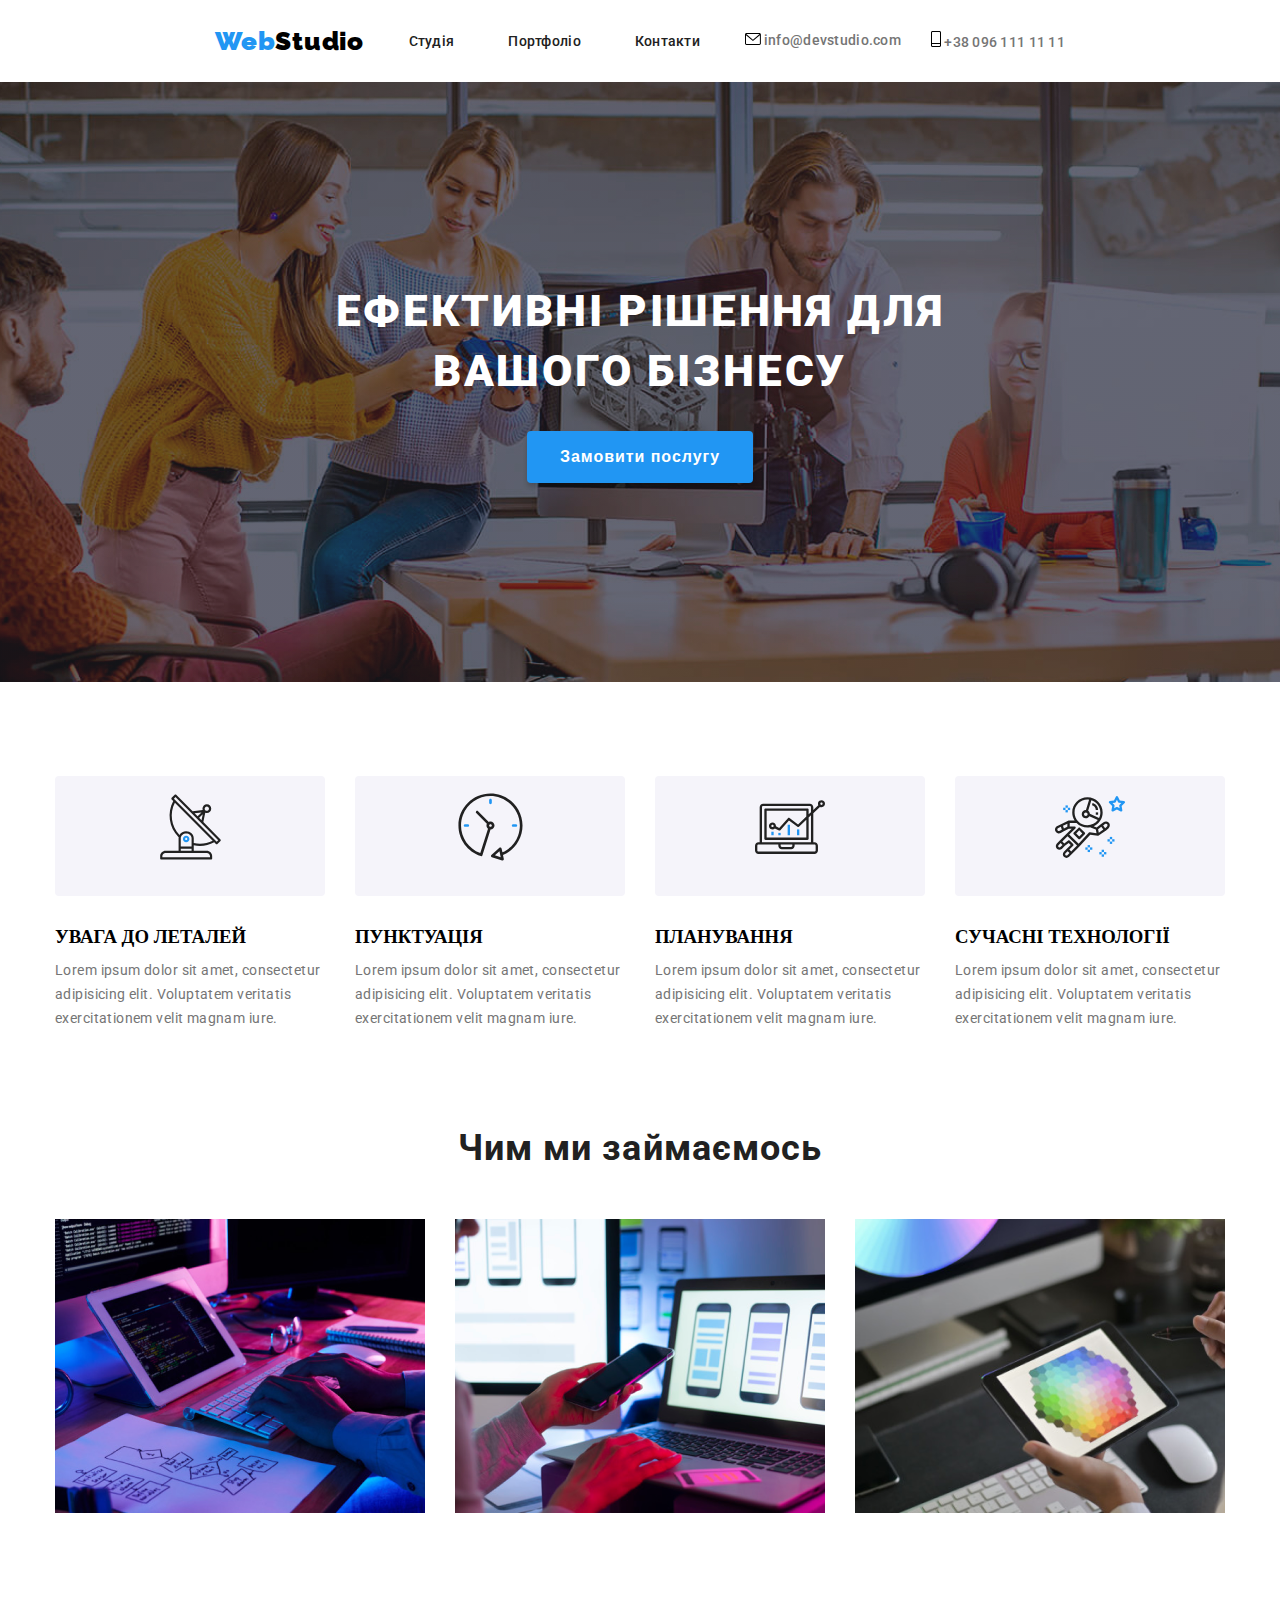
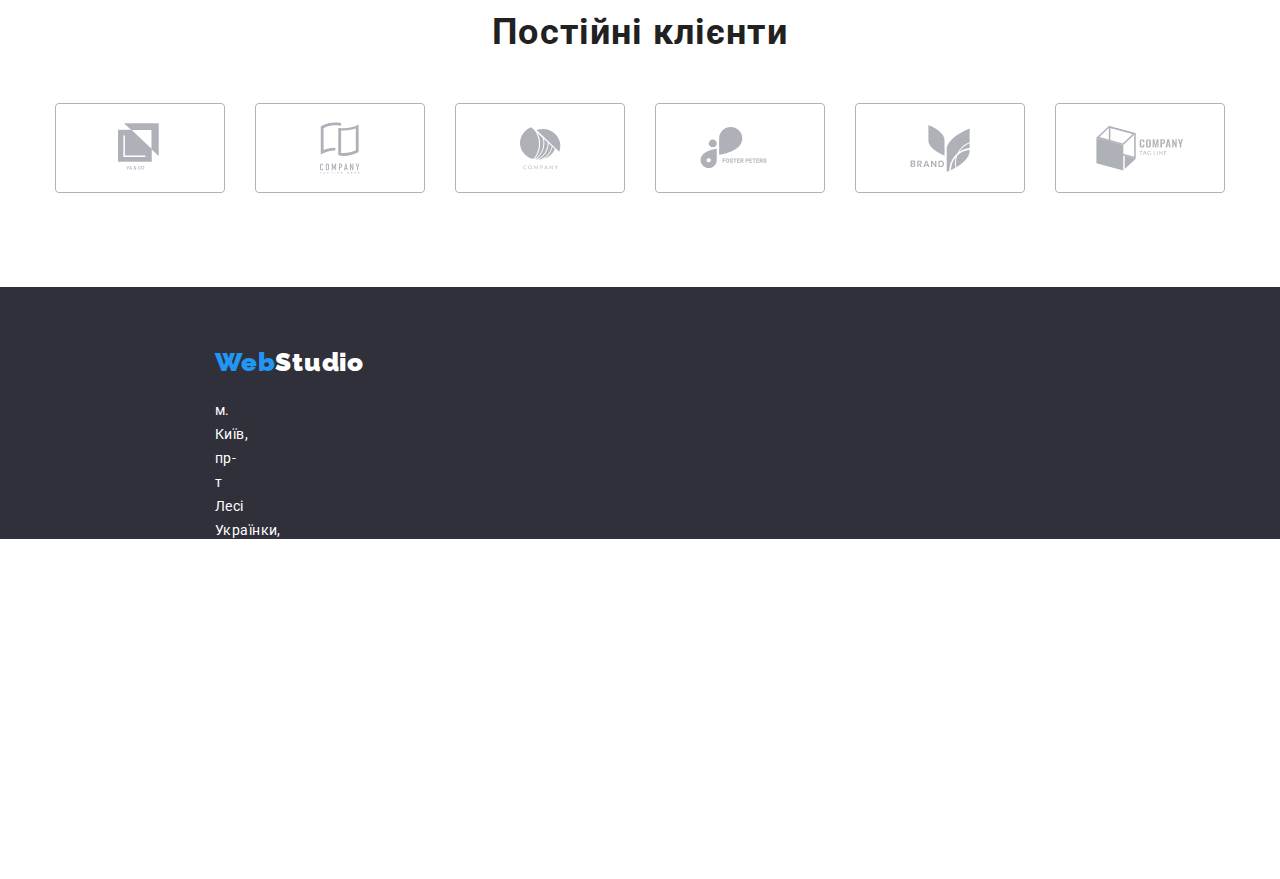
<file: index.html>
<!DOCTYPE html>
<html lang="en">
  <head>
    <meta charset="UTF-8" />
    <meta http-equiv="X-UA-Compatible" content="IE=edge" />
    <meta name="viewport" content="width=device-width, initial-scale=1.0" />
    <link rel="preconnect" href="https://fonts.googleapis.com" />
    <link rel="preconnect" href="https://fonts.gstatic.com" crossorigin />
    <link
      href="https://fonts.googleapis.com/css2?family=Roboto&display=swap"
      rel="stylesheet"
    />
    <link rel="stylesheet" href="css/style.css" />
    <link rel="preconnect" href="https://fonts.googleapis.com" />
    <link rel="preconnect" href="https://fonts.gstatic.com" crossorigin />
    <link
      href="https://fonts.googleapis.com/css2?family=Raleway:wght@700&family=Roboto&display=swap"
      rel="stylesheet"
    />
    <link rel="stylesheet" href="./icon/symbol-defs.svg" />
    <title>Document</title>
  </head>
  <body>
    <header class="container">
      <div class="header-wrapper">
        <a class="logo" href="#"
          ><b><span>Web</span>Studio</b></a
        >
        <ul class="nav-1">
          <li class="nav-item"><a class="nav-link" href="#">Студія</a></li>
          <li class="nav-item"><a class="nav-link" href="#">Портфоліо</a></li>
          <li class="nav-item"><a class="nav-link" href="#">Контакти</a></li>
        </ul>
        <ul class="header-contacts">
          <li class="nav-contacts">
            <a class="mailto" href="mailto:info@devstudio.com"><svg version="1.1" xmlns="http://www.w3.org/2000/svg" width="16" height="12" viewBox="0 0 43 32">
					<title>envelope-hover</title>
					<path d="M38.667 0h-34.667c-2.206 0-4 1.794-4 4v24c0 2.206 1.794 4 4 4h34.667c2.206 0 4-1.794 4-4v-24c0-2.206-1.794-4-4-4zM38.667 2.667c0.181 0 0.353 0.038 0.511 0.103l-17.844 15.466-17.844-15.466c0.158-0.066 0.33-0.103 0.511-0.103h34.667zM38.667 29.333h-34.667c-0.736 0-1.333-0.598-1.333-1.333v-22.413l17.793 15.421c0.251 0.217 0.563 0.326 0.874 0.326s0.622-0.108 0.874-0.326l17.793-15.421v22.413c0 0.736-0.598 1.333-1.333 1.333z"></path>
					</svg>
					info@devstudio.com</a
            >
          </li>
          <li class="nav-contacts">
            <a class="contacts" href="tel:+380961111111"><svg version="1.1" xmlns="http://www.w3.org/2000/svg" width="10" height="16" viewBox="0 0 20 32">
					<title>Vector</title>
					<path d="M17 0h-14c-1.654 0-3 1.346-3 3v26c0 1.654 1.346 3 3 3h14c1.654 0 3-1.346 3-3v-26c0-1.654-1.346-3-3-3zM3 2h14c0.552 0 1 0.448 1 1v21h-16v-21c0-0.552 0.448-1 1-1zM17 30h-14c-0.552 0-1-0.448-1-1v-3h16v3c0 0.552-0.448 1-1 1z"></path>
					</svg>
					+38 096 111 11 11</a>
          </li>
        </ul>
      </div>
    </header>

    <main>
      <section class="hero">
        <div class="hero-wrapper">
          <h1 class="title-hero">
            ЕфективнІ рІшенНя для <br />
            вашОго бІзнесУ
          </h1>
          <button class="hero-button">Замовити послугу</button>
        </div>
      </section>
      <section class="container">
        <ul class="list-instruction">
          <li class="list-item">
            <div class="icon-wrapper">
              <svg
                version="1.1"
                xmlns="http://www.w3.org/2000/svg"
                width="65"
                height="70"
                viewBox="0 0 32 32"
              >
                <title>antenna</title>
                <path
                  fill="#212121"
                  d="M30.773 22.098l-8.443-8.505 0.937-4.615c0.242 0.094 0.499 0.144 0.758 0.146h0.006c1.192 0.014 2.17-0.941 2.184-2.133s-0.941-2.17-2.133-2.184c-1.192-0.014-2.17 0.941-2.184 2.133-0.003 0.255 0.039 0.509 0.125 0.749l-4.96 0.605-8.091-8.133c-0.099-0.101-0.235-0.159-0.377-0.16-0.14 0.001-0.274 0.056-0.373 0.155l-1.513 1.504c-0.208 0.208-0.208 0.546 0 0.754l0.814 0.826c-3.153 5.798-2.129 12.978 2.519 17.663 0.043 0.041 0.092 0.074 0.146 0.098-0.034 0.18-0.051 0.364-0.052 0.547v6.187h-6.4c-1.472 0.002-2.665 1.195-2.667 2.667v1.067c0 0.295 0.239 0.533 0.533 0.533h24.533c0.295 0 0.533-0.239 0.533-0.533v-1.067c-0.002-1.472-1.195-2.665-2.667-2.667h-6.4v-2.742c1.003 0.21 2.024 0.317 3.049 0.32 2.458-0.003 4.877-0.615 7.040-1.783l0.818 0.823c0.099 0.101 0.235 0.159 0.377 0.16 0.14-0.001 0.274-0.056 0.373-0.155l1.512-1.504c0.208-0.208 0.208-0.546 0-0.754zM23.28 6.233c0.418-0.415 1.093-0.414 1.508 0.004s0.414 1.093-0.004 1.508c-0.2 0.199-0.47 0.31-0.752 0.31h-0.003c-0.589-0.003-1.064-0.483-1.061-1.072 0.001-0.282 0.114-0.552 0.314-0.751h-0.002zM22.024 9.738l-0.598 2.946-1.175-1.182 1.774-1.763zM21.418 8.836l-1.92 1.909-1.485-1.493 3.405-0.415zM24.004 28.8c0.884 0 1.6 0.716 1.6 1.6v0.533h-23.467v-0.533c0-0.884 0.716-1.6 1.6-1.6h20.267zM16.537 26.667v1.067h-5.333v-1.067h5.333zM11.204 25.6v-4.053c0-1.294 1.196-2.347 2.667-2.347s2.667 1.053 2.667 2.347v4.053h-5.333zM17.604 23.904v-2.357c0-1.882-1.675-3.413-3.733-3.413-1.331-0.020-2.576 0.657-3.281 1.786-4.058-4.274-4.971-10.645-2.279-15.887l18.602 18.708c-2.872 1.461-6.165 1.873-9.309 1.163zM28.893 23.22l-21.057-21.181 0.755-0.752 7.935 7.98c0.004 0 0.006 0.007 0.010 0.010l13.115 13.191-0.757 0.752z"
                ></path>
                <path
                  fill="#2196f3"
                  d="M13.876 20.267h-0.005c-0.884-0.001-1.601 0.714-1.602 1.598s0.714 1.601 1.598 1.602h0.005c0.884 0.001 1.601-0.714 1.602-1.598s-0.714-1.601-1.598-1.602zM14.249 22.245c-0.1 0.1-0.236 0.156-0.378 0.155-0.295-0.002-0.532-0.241-0.53-0.536 0.001-0.141 0.057-0.276 0.157-0.375s0.233-0.154 0.373-0.155c0.295 0.002 0.532 0.241 0.531 0.536-0.001 0.141-0.057 0.276-0.157 0.375h0.005z"
                ></path>
              </svg>
            </div>
            <h3 class="title-instruction">УВАГА ДО ЛЕТАЛЕЙ</h3>
            <div class="text-instruction-wrapper">
              <p class="text-instruction">
                Lorem ipsum dolor sit amet, consectetur adipisicing elit.
                Voluptatem veritatis exercitationem velit magnam iure.
              </p>
            </div>
          </li>
          <li class="list-item">
            <div class="icon-wrapper">
              <svg
                version="1.1"
                xmlns="http://www.w3.org/2000/svg"
                width="67"
                height="70"
                viewBox="0 0 32 32"
              >
                <title>clock</title>
                <path
                  fill="#212121"
                  d="M31.297 15.301c-0.002-8.452-6.855-15.303-15.308-15.301s-15.303 6.855-15.301 15.308c0.001 6.658 4.307 12.551 10.649 14.576 0.061 0.019 0.124 0.029 0.187 0.029 0.121-0 0.239-0.032 0.343-0.094 0.135-0.080 0.236-0.207 0.283-0.356l3.865-12.25c1.057-0.005 1.909-0.866 1.903-1.923s-0.866-1.909-1.923-1.903c-0.284 0.001-0.565 0.067-0.82 0.191l-5.106-5.107c-0.253-0.245-0.657-0.238-0.902 0.016-0.239 0.247-0.239 0.639 0 0.886l5.103 5.109c-0.392 0.799-0.168 1.764 0.536 2.309l-3.683 11.673c-7.278-2.681-11.004-10.754-8.323-18.032s10.754-11.004 18.032-8.323c7.278 2.681 11.004 10.754 8.324 18.032-1.31 3.556-4.001 6.431-7.462 7.973l-0.398-1.874c-0.073-0.344-0.411-0.565-0.756-0.492-0.109 0.023-0.209 0.074-0.292 0.148l-3.837 3.426c-0.263 0.234-0.287 0.637-0.052 0.9 0.076 0.085 0.174 0.149 0.283 0.184l4.899 1.563c0.335 0.108 0.694-0.077 0.802-0.412 0.034-0.106 0.040-0.219 0.017-0.328l-0.391-1.839c5.664-2.388 9.342-7.942 9.329-14.089v0zM15.992 14.664c0.352 0 0.638 0.286 0.638 0.638s-0.286 0.638-0.638 0.638c-0.352 0-0.638-0.285-0.638-0.638s0.285-0.638 0.638-0.638zM18.093 29.528l2.184-1.948 0.603 2.84-2.787-0.892z"
                ></path>
                <path
                  fill="#2196f3"
                  d="M15.354 3.185v1.275c0 0.352 0.285 0.638 0.638 0.638s0.638-0.285 0.638-0.638v-1.275c0-0.352-0.286-0.638-0.638-0.638s-0.638 0.286-0.638 0.638z"
                ></path>
                <path
                  fill="#2196f3"
                  d="M3.876 14.664c-0.352 0-0.638 0.286-0.638 0.638s0.285 0.638 0.638 0.638h1.275c0.352 0 0.638-0.285 0.638-0.638s-0.285-0.638-0.638-0.638h-1.275z"
                ></path>
                <path
                  fill="#2196f3"
                  d="M28.108 15.939c0.352 0 0.638-0.285 0.638-0.638s-0.285-0.638-0.638-0.638h-1.275c-0.352 0-0.638 0.286-0.638 0.638s0.286 0.638 0.638 0.638h1.275z"
                ></path>
              </svg>
            </div>
            <h3 class="title-instruction">ПУНКТУАЦІЯ</h3>
            <div class="text-instruction-wrapper">
              <p class="text-instruction">
                Lorem ipsum dolor sit amet, consectetur adipisicing elit.
                Voluptatem veritatis exercitationem velit magnam iure.
              </p>
            </div>
          </li>
          <li class="list-item">
            <div class="icon-wrapper">
              <svg
                version="1.1"
                xmlns="http://www.w3.org/2000/svg"
                width="70"
                height="70"
                viewBox="0 0 32 32"
              >
                <title>diagram</title>
                <path
                  fill="#2196f3"
                  d="M14.926 14.965h1.066v4.798h-1.066v-4.797z"
                ></path>
                <path
                  fill="#2196f3"
                  d="M19.19 17.097h1.066v2.665h-1.066v-2.665z"
                ></path>
                <path
                  fill="#2196f3"
                  d="M10.661 18.696h1.066v1.066h-1.066v-1.066z"
                ></path>
                <path
                  fill="#2196f3"
                  d="M7.463 18.163h1.066v1.599h-1.066v-1.599z"
                ></path>
                <path
                  fill="#212121"
                  d="M1.599 28.291h25.587c0.883 0 1.599-0.716 1.599-1.599v-2.132c0-0.883-0.716-1.599-1.599-1.599h-0.533v-13.293l3.028-2.868c0.703 0.346 1.553 0.136 2.013-0.499s0.396-1.508-0.152-2.068-1.42-0.644-2.065-0.198c-0.644 0.446-0.873 1.292-0.542 2.002l-2.281 2.163v-1.23c0-0.883-0.716-1.599-1.599-1.599h-21.322c-0.883 0-1.599 0.716-1.599 1.599v15.992h-0.533c-0.883 0-1.599 0.716-1.599 1.599v2.132c0 0.883 0.716 1.599 1.599 1.599zM30.384 4.837c0.294 0 0.533 0.239 0.533 0.533s-0.239 0.533-0.533 0.533c-0.294 0-0.533-0.239-0.533-0.533s0.239-0.533 0.533-0.533zM3.198 6.969c0-0.294 0.239-0.533 0.533-0.533h21.322c0.294 0 0.533 0.239 0.533 0.533v2.239l-1.066 1.013v-2.186c0-0.294-0.239-0.533-0.533-0.533h-19.19c-0.294 0-0.533 0.239-0.533 0.533v13.326c0 0.294 0.239 0.533 0.533 0.533h19.19c0.294 0 0.533-0.239 0.533-0.533v-9.674l1.066-1.010v12.284h-22.388v-15.992zM7.996 13.899c-0.721-0.002-1.354 0.478-1.546 1.174s0.105 1.433 0.725 1.801c0.62 0.368 1.41 0.276 1.928-0.226l1.853 0.93c0.215 0.108 0.476 0.057 0.636-0.123l3.939-4.431 3.872 2.901c0.208 0.156 0.498 0.139 0.686-0.039l3.365-3.188v8.131h-18.124v-12.26h18.124v2.66l-3.771 3.572-3.904-2.927c-0.222-0.166-0.534-0.135-0.718 0.072l-3.993 4.493-1.493-0.746c0.011-0.064 0.018-0.129 0.020-0.193 0-0.883-0.716-1.599-1.599-1.599zM8.529 15.498c0 0.294-0.239 0.533-0.533 0.533s-0.533-0.239-0.533-0.533c0-0.294 0.239-0.533 0.533-0.533s0.533 0.239 0.533 0.533zM11.727 24.027h5.331v0.533c0 0.294-0.239 0.533-0.533 0.533h-4.264c-0.294 0-0.533-0.239-0.533-0.533v-0.533zM1.066 24.56c0-0.294 0.239-0.533 0.533-0.533h9.062v0.533c0 0.883 0.716 1.599 1.599 1.599h4.264c0.883 0 1.599-0.716 1.599-1.599v-0.533h9.062c0.294 0 0.533 0.239 0.533 0.533v2.132c0 0.294-0.239 0.533-0.533 0.533h-25.587c-0.294 0-0.533-0.239-0.533-0.533v-2.132z"
                ></path>
              </svg>
            </div>
            <h3 class="title-instruction">ПЛАНУВАННЯ</h3>
            <div class="text-instruction-wrapper">
              <p class="text-instruction">
                Lorem ipsum dolor sit amet, consectetur adipisicing elit.
                Voluptatem veritatis exercitationem velit magnam iure.
              </p>
            </div>
          </li>
          <li class="list-item">
            <div class="icon-wrapper">
              <svg
                width="70px"
                height="70px"
                version="1.1"
                xmlns="http://www.w3.org/2000/svg"
                width="32"
                height="32"
                viewBox="0 0 32 32"
              >
                <title>astronaut</title>
                <path
                  fill="#2196f3"
                  d="M31.974 4.524c-0.063-0.193-0.229-0.333-0.43-0.363l-1.91-0.278-0.855-1.731c-0.179-0.365-0.777-0.365-0.956 0l-0.855 1.731-1.91 0.278c-0.201 0.029-0.367 0.17-0.431 0.363-0.062 0.193-0.011 0.405 0.135 0.547l1.383 1.348-0.326 1.903c-0.034 0.2 0.048 0.402 0.212 0.522 0.166 0.121 0.382 0.135 0.562 0.040l1.709-0.899 1.709 0.899c0.078 0.041 0.164 0.061 0.249 0.061 0.11 0 0.221-0.034 0.314-0.102 0.164-0.119 0.246-0.322 0.212-0.522l-0.326-1.903 1.383-1.348c0.145-0.142 0.197-0.354 0.135-0.547zM29.511 5.851c-0.125 0.122-0.183 0.299-0.153 0.472l0.191 1.114-1-0.526c-0.078-0.041-0.163-0.061-0.249-0.061s-0.17 0.020-0.249 0.061l-1.001 0.526 0.191-1.114c0.030-0.173-0.028-0.349-0.153-0.472l-0.81-0.789 1.119-0.163c0.174-0.025 0.324-0.134 0.402-0.292l0.5-1.013 0.5 1.013c0.078 0.157 0.228 0.267 0.402 0.292l1.119 0.163-0.809 0.789z"
                ></path>
                <path
                  fill="#2196f3"
                  d="M26.134 20.522h-1.067v1.067h1.067v-1.067z"
                ></path>
                <path
                  fill="#2196f3"
                  d="M26.134 22.656h-1.067v1.067h1.067v-1.067z"
                ></path>
                <path
                  fill="#2196f3"
                  d="M27.2 21.589h-1.067v1.067h1.067v-1.067z"
                ></path>
                <path
                  fill="#2196f3"
                  d="M25.067 21.589h-1.067v1.067h1.067v-1.067z"
                ></path>
                <path
                  fill="#2196f3"
                  d="M22.4 26.389h-1.067v1.067h1.067v-1.067z"
                ></path>
                <path
                  fill="#2196f3"
                  d="M22.4 28.522h-1.067v1.067h1.067v-1.067z"
                ></path>
                <path
                  fill="#2196f3"
                  d="M23.467 27.456h-1.067v1.067h1.067v-1.067z"
                ></path>
                <path
                  fill="#2196f3"
                  d="M21.333 27.456h-1.067v1.067h1.067v-1.067z"
                ></path>
                <path
                  fill="#2196f3"
                  d="M16 24.256h-1.067v1.067h1.067v-1.067z"
                ></path>
                <path
                  fill="#2196f3"
                  d="M16 26.389h-1.067v1.067h1.067v-1.067z"
                ></path>
                <path
                  fill="#2196f3"
                  d="M17.067 25.322h-1.067v1.067h1.067v-1.067z"
                ></path>
                <path
                  fill="#2196f3"
                  d="M14.933 25.322h-1.067v1.067h1.067v-1.067z"
                ></path>
                <path
                  fill="#2196f3"
                  d="M5.867 6.122h-1.067v1.067h1.067v-1.067z"
                ></path>
                <path
                  fill="#2196f3"
                  d="M5.867 8.255h-1.067v1.067h1.067v-1.067z"
                ></path>
                <path
                  fill="#2196f3"
                  d="M6.933 7.189h-1.067v1.067h1.067v-1.067z"
                ></path>
                <path
                  fill="#2196f3"
                  d="M4.8 7.189h-1.067v1.067h1.067v-1.067z"
                ></path>
                <path
                  fill="#212121"
                  d="M24.715 14.159c-0.287-0.388-0.709-0.637-1.188-0.705-0.481-0.068-0.956 0.058-1.34 0.352l-1.252 0.96-1.898 1.417-1.358-0.541c2.421-1.086 4.114-3.508 4.114-6.32 0-3.823-3.123-6.933-6.961-6.933s-6.961 3.11-6.961 6.933c0 1.386 0.414 2.674 1.12 3.758l-2.764-0.024c-0.002 0-0.003 0-0.005 0-0.009 0-0.015 0.004-0.023 0.005-0.053 0.002-0.105 0.013-0.155 0.031-0.013 0.005-0.026 0.008-0.038 0.013-0.006 0.003-0.013 0.003-0.019 0.006l-3.233 1.596c-0.001 0-0.001 0-0.001 0.001l-1.893 0.911c-0.021 0.009-0.042 0.021-0.063 0.035-0.755 0.502-1.012 1.489-0.598 2.295 0.22 0.429 0.595 0.745 1.056 0.889 0.178 0.055 0.359 0.083 0.539 0.083 0.29 0 0.577-0.071 0.839-0.211l1.388-0.738 2.264-1.169 1.357-0.008-5.442 5.416c-0.001 0.001-0.001 0.001-0.002 0.001l-1.339 1.333c-0.316 0.315-0.49 0.732-0.49 1.178s0.174 0.863 0.49 1.179c0.325 0.323 0.752 0.485 1.179 0.485s0.854-0.162 1.18-0.485l1.314-1.309 1.741-1.3 0.901 0.897-1.762 1.754c-0 0.001-0.001 0.001-0.002 0.001l-1.339 1.333c-0.316 0.315-0.49 0.732-0.49 1.178s0.174 0.863 0.49 1.179c0.325 0.323 0.753 0.485 1.18 0.485s0.855-0.162 1.18-0.485l3.482-3.467c0.001-0.001 0.001-0.001 0.001-0.002l1.010-1-0.004-0.004c0.006-0.006 0.015-0.009 0.022-0.015l5.166-5.658 3.471 0.494c0.025 0.004 0.050 0.005 0.075 0.005 0.065 0 0.127-0.015 0.187-0.038 0.018-0.006 0.033-0.015 0.050-0.023 0.019-0.010 0.039-0.015 0.058-0.027l3.213-2.133c0.012-0.008 0.018-0.021 0.029-0.029 0.013-0.010 0.029-0.014 0.041-0.026l1.271-1.191c0.662-0.62 0.753-1.635 0.212-2.362zM2.13 17.77c-0.173 0.093-0.37 0.111-0.558 0.052-0.187-0.058-0.338-0.186-0.427-0.358-0.161-0.314-0.068-0.696 0.214-0.902l1.314-0.632 0.449 1.312-0.992 0.527zM5.628 15.942l-1.548 0.8-0.439-1.283 2.027-1.001-0.040 1.484zM20.727 9.322c0 0.918-0.219 1.785-0.599 2.559l-4.181-1.899c-0.044-0.573-0.341-1.075-0.788-1.388l1.464-4.86c2.378 0.756 4.105 2.974 4.105 5.588zM8.938 9.322c0-3.235 2.644-5.867 5.894-5.867 0.253 0 0.5 0.021 0.745 0.052l-1.432 4.754c-0.019-0.001-0.037-0.006-0.057-0.006-1.033 0-1.873 0.837-1.873 1.867s0.84 1.867 1.873 1.867c0.694 0 1.294-0.383 1.618-0.945l3.862 1.755c-1.075 1.446-2.795 2.39-4.737 2.39-3.25 0-5.894-2.632-5.894-5.867zM14.894 10.122c0 0.441-0.362 0.8-0.806 0.8s-0.806-0.359-0.806-0.8c0-0.441 0.362-0.8 0.806-0.8s0.806 0.359 0.806 0.8zM2.465 25.146c-0.236 0.234-0.619 0.234-0.854 0.001-0.114-0.114-0.176-0.263-0.176-0.423s0.062-0.309 0.176-0.421l0.962-0.958 0.851 0.848-0.959 0.955zM5.679 28.88c-0.236 0.234-0.619 0.235-0.855 0.001-0.114-0.114-0.176-0.263-0.176-0.423s0.062-0.309 0.176-0.421l0.963-0.959 0.852 0.848-0.96 0.955zM9.16 25.411c-0.001 0-0.001 0-0.002 0.001l-1.765 1.76-0.852-0.848 1.763-1.755c0 0 0 0 0-0s0.001-0.001 0.002-0.001c0.040-0.040 0.065-0.088 0.090-0.135 0.007-0.014 0.020-0.026 0.026-0.040 0.017-0.041 0.019-0.085 0.026-0.129 0.003-0.025 0.014-0.047 0.014-0.073 0-0.036-0.013-0.070-0.020-0.106-0.006-0.032-0.006-0.065-0.019-0.095-0.020-0.050-0.055-0.094-0.091-0.138-0.010-0.012-0.014-0.027-0.025-0.038 0 0 0 0-0.001 0s-0.001-0.002-0.001-0.002l-1.607-1.6c-0.017-0.017-0.039-0.024-0.058-0.038-0.028-0.022-0.055-0.042-0.087-0.058-0.030-0.015-0.061-0.024-0.093-0.033-0.034-0.010-0.067-0.017-0.103-0.020-0.033-0.002-0.063 0.001-0.095 0.005-0.036 0.004-0.069 0.009-0.104 0.020-0.034 0.011-0.063 0.027-0.094 0.045-0.020 0.011-0.042 0.015-0.061 0.029l-1.773 1.324-0.901-0.897 2.399-2.386 4.361 4.289-0.928 0.919zM15.979 18.394c-0.015-0.002-0.030 0.004-0.045 0.003-0.039-0.002-0.076 0.001-0.115 0.007-0.030 0.005-0.059 0.011-0.088 0.021-0.034 0.012-0.065 0.028-0.097 0.047-0.030 0.018-0.057 0.037-0.083 0.061-0.013 0.011-0.028 0.017-0.040 0.029l-4.698 5.146-4.328-4.257 2.833-2.818c0.209-0.208 0.21-0.546 0.002-0.755-0.105-0.105-0.243-0.157-0.381-0.156v-0.001l-2.219 0.013 0.028-1.607 3.104 0.027c1.265 1.294 3.029 2.101 4.981 2.101 0.437 0 0.864-0.045 1.279-0.123 0.040 0.032 0.079 0.065 0.13 0.085l2.41 0.96 0.152 0.758 0.178 0.885-3.003-0.427zM20.020 18.572l-0.313-1.558 1.446-1.080 0.947 1.257-2.080 1.381zM23.774 15.741l-0.838 0.785-0.931-1.236 0.831-0.637c0.155-0.119 0.351-0.168 0.543-0.143 0.193 0.027 0.364 0.128 0.48 0.284 0.217 0.292 0.18 0.699-0.085 0.947z"
                ></path>
                <path
                  fill="#212121"
                  d="M13.602 18.544l-2.143-2.133c-0.207-0.207-0.545-0.207-0.753 0l-2.142 2.133c-0.1 0.101-0.157 0.236-0.157 0.378s0.056 0.278 0.157 0.378l2.142 2.133c0.104 0.103 0.241 0.155 0.377 0.155s0.273-0.052 0.376-0.155l2.143-2.133c0.1-0.1 0.157-0.236 0.157-0.378s-0.057-0.278-0.157-0.378zM11.083 20.303l-1.387-1.381 1.387-1.381 1.387 1.381-1.387 1.381z"
                ></path>
                <path
                  fill="#212121"
                  d="M17.164 5.071l-0.258 1.036c0.071 0.018 1.738 0.452 1.738 2.149h1.067c-0-2.017-1.666-2.965-2.547-3.185z"
                ></path>
                <path
                  fill="#212121"
                  d="M19.711 9.322h-1.067v1.067h1.067v-1.067z"
                ></path>
              </svg>
            </div>
            <h3 class="title-instruction">СУЧАСНІ ТЕХНОЛОГІЇ</h3>
            <div class="text-instruction-wrapper">
              <p class="text-instruction">
                Lorem ipsum dolor sit amet, consectetur adipisicing elit.
                Voluptatem veritatis exercitationem velit magnam iure.
              </p>
            </div>
          </li>
        </ul>
      </section>
      <section class="container">
        <div class="about-us-box">
          <div class="title-cards-wrapper">
            <h3 class="title-cards">Чим ми займаємось</h3>
          </div>
          <div class="cards-wrapper">
            <ul class="cards-list">
              <li class="cards-item"><img src="./img/img.png" alt="" /></li>
              <li class="cards-item"><img src="./img/img (1).png" alt="" /></li>
              <li class="cards-item"><img src="./img/img (3).png" alt="" /></li>
            </ul>
          </div>
        </div>
      </section>
      <section>
        <div class="clients-box">
          <h2 class="clients-title">Постійні клієнти</h2>
          <div class="icon-logo-wrapper">
            <ul class="icon-logo-list">
              <li class="icon-logo-item">
					<a class="icon-logo-link"	href="#">
						<svg class="icon-logo"
                  version="1.1"
                  xmlns="http://www.w3.org/2000/svg"
                  width="45"
						fill="#AFB1B8"
                  height="50"
                  viewBox="0 0 29 32"
                >
                  <title>logo-1</title>
                  <path
                    d="M3.84 0l4.677 4.428h13.046v12.351l4.677 4.428v-21.206h-22.4z"
                  ></path>
                  <path
                    d="M0 4.241v20.6h21.76v-8.188l-13.105-12.406-8.655-0.005zM17.615 21.828h-14.172v-13.854h1.002v12.916h13.17v0.938z"
                  ></path>
                  <path
                    d="M6.266 28.662l0.523-1.078h0.438l-0.763 1.438v0.837h-0.397v-0.837l-0.764-1.438h0.439l0.523 1.078zM8.513 29.329h-0.881l-0.184 0.53h-0.411l0.859-2.275h0.355l0.861 2.275h-0.412l-0.186-0.53zM7.743 29.010h0.659l-0.33-0.944-0.33 0.944zM10.071 29.244c0-0.105 0.029-0.202 0.086-0.289 0.057-0.089 0.17-0.193 0.339-0.314-0.088-0.111-0.151-0.206-0.186-0.284s-0.052-0.154-0.052-0.227c0-0.178 0.054-0.319 0.162-0.422s0.254-0.156 0.438-0.156c0.166 0 0.301 0.049 0.406 0.147 0.106 0.097 0.159 0.217 0.159 0.361 0 0.095-0.024 0.182-0.072 0.262-0.048 0.079-0.127 0.158-0.236 0.238l-0.155 0.113 0.439 0.519c0.064-0.125 0.095-0.264 0.095-0.417h0.33c0 0.28-0.066 0.51-0.197 0.689l0.334 0.395h-0.441l-0.128-0.152c-0.162 0.122-0.356 0.183-0.581 0.183s-0.405-0.059-0.541-0.178c-0.134-0.12-0.202-0.276-0.202-0.467zM10.824 29.587c0.128 0 0.248-0.043 0.359-0.128l-0.497-0.586-0.048 0.034c-0.125 0.095-0.188 0.203-0.188 0.325 0 0.105 0.034 0.191 0.102 0.256s0.158 0.098 0.272 0.098zM10.615 28.121c0 0.087 0.054 0.197 0.161 0.33l0.173-0.119 0.048-0.039c0.065-0.057 0.097-0.131 0.097-0.22 0-0.059-0.022-0.11-0.067-0.152-0.045-0.043-0.102-0.064-0.17-0.064-0.074 0-0.133 0.025-0.177 0.075s-0.066 0.113-0.066 0.189zM14.748 29.118c-0.023 0.243-0.113 0.432-0.269 0.569-0.156 0.135-0.364 0.203-0.623 0.203-0.181 0-0.341-0.043-0.48-0.128-0.137-0.086-0.244-0.209-0.319-0.367s-0.114-0.342-0.117-0.552v-0.212c0-0.215 0.038-0.404 0.114-0.567s0.185-0.29 0.327-0.378c0.143-0.088 0.307-0.133 0.494-0.133 0.251 0 0.453 0.068 0.606 0.205s0.242 0.329 0.267 0.578h-0.394c-0.019-0.164-0.067-0.281-0.144-0.353-0.076-0.073-0.188-0.109-0.336-0.109-0.172 0-0.304 0.063-0.397 0.189-0.092 0.125-0.139 0.309-0.141 0.552v0.202c0 0.246 0.044 0.433 0.131 0.563s0.218 0.194 0.387 0.194c0.155 0 0.272-0.035 0.35-0.105s0.128-0.186 0.148-0.348h0.394zM16.918 28.78c0 0.223-0.039 0.419-0.116 0.588-0.077 0.168-0.188 0.297-0.331 0.388-0.143 0.090-0.307 0.134-0.494 0.134-0.184 0-0.349-0.045-0.494-0.134-0.144-0.091-0.255-0.219-0.334-0.386-0.078-0.167-0.118-0.359-0.119-0.576v-0.128c0-0.222 0.039-0.418 0.117-0.588 0.079-0.17 0.19-0.299 0.333-0.389 0.144-0.091 0.308-0.136 0.494-0.136s0.349 0.045 0.492 0.134c0.144 0.088 0.255 0.217 0.333 0.384s0.118 0.361 0.119 0.583v0.127zM16.523 28.662c0-0.252-0.048-0.445-0.144-0.58-0.095-0.134-0.23-0.202-0.405-0.202-0.171 0-0.305 0.067-0.402 0.202-0.096 0.133-0.145 0.322-0.147 0.567v0.131c0 0.25 0.048 0.443 0.145 0.58s0.233 0.205 0.406 0.205c0.175 0 0.309-0.067 0.403-0.2 0.095-0.133 0.142-0.328 0.142-0.584v-0.119z"
                  ></path>
                </svg>
					</a>
              </li>
              <li class="icon-logo-item">
					<a class="icon-logo-link" href="#"><svg
                  class="icon-logo"
                  version="1.1"
						fill="#AFB1B8"
                  xmlns="http://www.w3.org/2000/svg"
                  width="40"
                  height="52"
                  viewBox="0 0 25 32"
                >
                  <title>logo-2</title>
                  <path
                    d="M10.447 1.806h0.084c0.156 0 0.324 0.016 0.49 0.030 0.734 0.052 1.463 0.162 2.179 0.329v-1.762c-0.738-0.185-1.491-0.305-2.25-0.358-0.288-0.022-0.595-0.036-0.909-0.044h-0.263c-1.523 0.006-3.039 0.201-4.515 0.582-1.68 0.419-3.293 1.075-4.79 1.948v17.475c1.442-0.783 2.976-1.381 4.566-1.779 1.256-0.32 2.539-0.517 3.833-0.588h0.051c0.216-0.011 0.433-0.017 0.655-0.019v-1.79c-1.681 0.022-3.353 0.244-4.982 0.662-0.602 0.157-1.185 0.325-1.731 0.513l-0.623 0.211v-13.625l0.266-0.128c2.032-0.963 4.229-1.524 6.471-1.651 0.019-0.001 0.037-0.001 0.056 0 0.248-0.013 0.497-0.019 0.741-0.019h0.28c0.129 0.003 0.258 0.006 0.388 0.014z"
                  ></path>
                  <path
                    d="M14.837 3.651c-0.409 0-0.814-0.014-1.205-0.044-0.467-0.034-0.947-0.091-1.401-0.167-0.277-0.047-0.55-0.103-0.814-0.164v17.275c1.12 0.277 2.271 0.413 3.425 0.404 1.523-0.006 3.039-0.201 4.515-0.581 1.68-0.42 3.294-1.075 4.792-1.948v-17.163c-1.442 0.783-2.975 1.381-4.564 1.781-1.551 0.398-3.145 0.603-4.747 0.609v0zM21.745 3.95l0.623-0.21v13.63l-0.266 0.128c-1.021 0.486-2.087 0.869-3.184 1.144-1.331 0.344-2.7 0.522-4.074 0.527-0.411 0-0.819-0.017-1.214-0.052l-0.427-0.038v-14.017l0.497 0.033c0.361 0.023 0.735 0.034 1.141 0.034 1.745-0.006 3.482-0.229 5.173-0.663 0.581-0.153 1.158-0.325 1.731-0.518z"
                  ></path>
                  <path
                    d="M1.684 25.977c-0.090-0.093-0.197-0.166-0.317-0.214s-0.247-0.071-0.376-0.066c-0.137-0.002-0.273 0.024-0.4 0.075-0.117 0.046-0.222 0.116-0.311 0.205s-0.156 0.196-0.201 0.313c-0.049 0.123-0.073 0.254-0.072 0.387v2.335c-0.006 0.165 0.026 0.328 0.092 0.479 0.055 0.12 0.135 0.226 0.233 0.313 0.093 0.079 0.203 0.135 0.321 0.166 0.114 0.032 0.231 0.048 0.349 0.049 0.13 0.001 0.259-0.026 0.377-0.081 0.117-0.051 0.222-0.124 0.311-0.216 0.087-0.091 0.156-0.197 0.204-0.313 0.050-0.118 0.075-0.244 0.075-0.372v-0.261h-0.61v0.208c0.002 0.071-0.010 0.142-0.036 0.208-0.020 0.050-0.050 0.095-0.089 0.131-0.038 0.031-0.081 0.053-0.128 0.067-0.041 0.014-0.084 0.021-0.128 0.022-0.054 0.006-0.11-0.002-0.16-0.024s-0.094-0.057-0.126-0.101c-0.058-0.094-0.086-0.203-0.081-0.313v-2.177c-0.004-0.121 0.022-0.241 0.075-0.349 0.032-0.049 0.077-0.089 0.129-0.114s0.112-0.034 0.17-0.027c0.053-0.002 0.105 0.009 0.152 0.032s0.089 0.057 0.12 0.099c0.068 0.090 0.104 0.2 0.101 0.313v0.202h0.604v-0.238c0.001-0.14-0.024-0.278-0.075-0.408-0.045-0.122-0.114-0.234-0.204-0.329v0z"
                  ></path>
                  <path
                    d="M5.31 25.95c-0.195-0.164-0.44-0.255-0.694-0.257-0.124 0-0.248 0.023-0.364 0.066-0.119 0.042-0.228 0.107-0.322 0.191-0.101 0.091-0.182 0.202-0.237 0.327-0.061 0.143-0.092 0.297-0.089 0.452v2.239c-0.004 0.157 0.026 0.314 0.089 0.458 0.055 0.12 0.136 0.227 0.237 0.313 0.093 0.087 0.203 0.154 0.322 0.197 0.117 0.043 0.24 0.065 0.364 0.066s0.248-0.022 0.364-0.066c0.121-0.044 0.233-0.111 0.33-0.197 0.097-0.087 0.176-0.194 0.23-0.313 0.063-0.144 0.093-0.301 0.089-0.458v-2.239c0.003-0.155-0.027-0.31-0.089-0.452-0.054-0.123-0.133-0.235-0.23-0.327v0zM5.025 28.969c0.005 0.060-0.003 0.12-0.024 0.176s-0.054 0.107-0.097 0.148c-0.081 0.068-0.182 0.105-0.287 0.105s-0.207-0.037-0.287-0.105c-0.043-0.041-0.076-0.092-0.097-0.148s-0.029-0.116-0.024-0.176v-2.239c-0.005-0.060 0.003-0.12 0.024-0.176s0.054-0.107 0.097-0.148c0.081-0.068 0.182-0.105 0.287-0.105s0.207 0.037 0.287 0.105c0.043 0.041 0.076 0.092 0.097 0.148s0.029 0.116 0.024 0.176v2.239z"
                  ></path>
                  <path
                    d="M10.072 29.969v-4.239h-0.587l-0.771 2.244h-0.011l-0.777-2.244h-0.581v4.239h0.606v-2.579h0.011l0.593 1.823h0.302l0.598-1.823h0.011v2.579h0.606z"
                  ></path>
                  <path
                    d="M13.513 26.027c-0.093-0.105-0.211-0.184-0.342-0.232-0.142-0.046-0.29-0.068-0.439-0.066h-0.9v4.239h0.604v-1.656h0.311c0.188 0.009 0.376-0.031 0.545-0.116 0.137-0.076 0.252-0.188 0.332-0.324 0.070-0.113 0.117-0.238 0.139-0.369 0.024-0.16 0.035-0.321 0.033-0.482 0.006-0.204-0.014-0.407-0.059-0.606-0.040-0.147-0.117-0.281-0.223-0.39v0zM13.201 27.319c-0.003 0.077-0.022 0.152-0.056 0.221-0.035 0.065-0.089 0.117-0.156 0.149-0.089 0.040-0.187 0.058-0.285 0.053h-0.276v-1.441h0.311c0.094-0.005 0.187 0.014 0.273 0.053 0.062 0.036 0.112 0.091 0.142 0.157 0.033 0.074 0.051 0.155 0.053 0.236 0 0.089 0 0.183 0 0.282s0.006 0.2 0 0.291h-0.006z"
                  ></path>
                  <path
                    d="M16.374 25.73h-0.495l-0.934 4.239h0.604l0.177-0.911h0.824l0.177 0.911h0.604l-0.957-4.239zM15.817 28.481l0.297-1.537h0.011l0.296 1.537h-0.604z"
                  ></path>
                  <path
                    d="M20.277 28.283h-0.011l-0.912-2.554h-0.581v4.239h0.604v-2.549h0.012l0.923 2.549h0.568v-4.239h-0.604v2.554z"
                  ></path>
                  <path
                    d="M23.968 25.73l-0.486 1.685h-0.012l-0.486-1.685h-0.64l0.83 2.447v1.792h0.604v-1.792l0.83-2.447h-0.64z"
                  ></path>
                  <path
                    d="M0 31.166h0.291v0.817h0.198v-0.817h0.29v-0.167h-0.778v0.167z"
                  ></path>
                  <path
                    d="M2.447 30.999l-0.381 0.984h0.21l0.081-0.224h0.392l0.084 0.224h0.215l-0.391-0.984h-0.21zM2.416 31.593l0.134-0.365 0.134 0.365h-0.268z"
                  ></path>
                  <path
                    d="M4.866 31.62h0.227v0.127c-0.066 0.053-0.149 0.082-0.234 0.083-0.040 0.002-0.079-0.005-0.116-0.021s-0.068-0.041-0.093-0.072c-0.052-0.075-0.078-0.165-0.073-0.257 0-0.219 0.095-0.329 0.283-0.329 0.050-0.005 0.099 0.008 0.14 0.037s0.070 0.071 0.082 0.12l0.195-0.038c-0.042-0.192-0.181-0.289-0.417-0.289-0.127-0.003-0.25 0.042-0.344 0.127-0.050 0.049-0.088 0.108-0.112 0.174s-0.034 0.135-0.029 0.205c-0.006 0.135 0.039 0.267 0.126 0.369 0.048 0.050 0.107 0.088 0.171 0.113s0.134 0.035 0.203 0.031c0.154 0.004 0.304-0.052 0.417-0.157v-0.388h-0.427v0.166z"
                  ></path>
                  <path
                    d="M7.337 30.999h-0.199v0.984h0.69v-0.167h-0.49v-0.817z"
                  ></path>
                  <path d="M9.426 30.999h-0.199v0.984h0.199v-0.984z"></path>
                  <path
                    d="M11.469 31.656l-0.403-0.657h-0.193v0.984h0.185v-0.643l0.395 0.643h0.198v-0.984h-0.182v0.657z"
                  ></path>
                  <path
                    d="M13.315 31.549h0.49v-0.167h-0.49v-0.216h0.528v-0.167h-0.727v0.984h0.747v-0.167h-0.548v-0.266z"
                  ></path>
                  <path
                    d="M17.792 31.387h-0.388v-0.388h-0.198v0.984h0.198v-0.43h0.388v0.43h0.198v-0.984h-0.198v0.388z"
                  ></path>
                  <path
                    d="M19.649 31.549h0.492v-0.167h-0.492v-0.216h0.529v-0.167h-0.727v0.984h0.746v-0.167h-0.548v-0.266z"
                  ></path>
                  <path
                    d="M22.168 31.549c0.171-0.027 0.258-0.117 0.258-0.274 0.005-0.042-0.001-0.084-0.018-0.123s-0.044-0.072-0.078-0.096c-0.089-0.045-0.189-0.065-0.288-0.058h-0.417v0.984h0.198v-0.412h0.039c0.042-0.003 0.084 0.005 0.123 0.022 0.029 0.018 0.053 0.043 0.070 0.072l0.215 0.313h0.237l-0.12-0.192c-0.053-0.095-0.128-0.176-0.218-0.236v0zM21.969 31.413h-0.146v-0.247h0.156c0.068-0.005 0.136 0.003 0.201 0.023 0.014 0.013 0.026 0.029 0.033 0.046s0.011 0.037 0.010 0.056c-0.001 0.019-0.006 0.038-0.015 0.055s-0.022 0.032-0.037 0.043c-0.065 0.020-0.133 0.028-0.201 0.023v0z"
                  ></path>
                  <path
                    d="M24.067 31.549h0.49v-0.167h-0.49v-0.216h0.529v-0.167h-0.729v0.984h0.747v-0.167h-0.548v-0.266z"
                  ></path>
                </svg>
					</a>
              </li>
              <li class="icon-logo-item">
					<a class="icon-logo-link" href="#"><svg
                  class="icon-logo"
                  version="1.1"
						fill="#AFB1B8"
                  xmlns="http://www.w3.org/2000/svg"
                  width="41"
                  height="43"
                  viewBox="0 0 31 32"
                >
                  <title>logo-3</title>
                  <path
                    d="M4.722 31.103c0.011 0 0.022 0.003 0.032 0.007s0.019 0.011 0.027 0.018l0.153 0.161c-0.119 0.13-0.266 0.234-0.431 0.305-0.193 0.077-0.401 0.115-0.611 0.109-0.197 0.004-0.392-0.031-0.574-0.102-0.164-0.065-0.312-0.164-0.433-0.288-0.123-0.129-0.218-0.28-0.279-0.445-0.067-0.184-0.1-0.377-0.098-0.571-0.003-0.195 0.033-0.39 0.105-0.573 0.067-0.166 0.168-0.317 0.297-0.445 0.131-0.126 0.287-0.224 0.459-0.29 0.189-0.070 0.389-0.104 0.591-0.102 0.188-0.004 0.375 0.027 0.549 0.093 0.152 0.063 0.291 0.15 0.412 0.257l-0.128 0.171c-0.009 0.012-0.020 0.023-0.033 0.031-0.015 0.010-0.033 0.014-0.052 0.013-0.020-0.001-0.039-0.008-0.056-0.018l-0.069-0.046-0.096-0.058c-0.041-0.022-0.084-0.041-0.128-0.057-0.057-0.019-0.115-0.035-0.174-0.046-0.075-0.013-0.151-0.019-0.228-0.018-0.146-0.002-0.29 0.024-0.425 0.077-0.126 0.048-0.239 0.122-0.333 0.215-0.095 0.099-0.169 0.216-0.216 0.343-0.054 0.145-0.080 0.298-0.078 0.452-0.002 0.156 0.024 0.312 0.078 0.46 0.047 0.126 0.119 0.242 0.212 0.341 0.088 0.093 0.196 0.165 0.318 0.212 0.125 0.049 0.259 0.074 0.394 0.073 0.078 0.001 0.156-0.004 0.234-0.015 0.126-0.015 0.247-0.056 0.354-0.122 0.054-0.034 0.104-0.072 0.151-0.113 0.020-0.018 0.046-0.028 0.073-0.029v0z"
                  ></path>
                  <path
                    d="M9.144 30.296c0.002 0.194-0.033 0.386-0.103 0.567-0.062 0.165-0.161 0.315-0.288 0.44s-0.282 0.224-0.452 0.289c-0.375 0.136-0.789 0.136-1.164 0-0.169-0.066-0.323-0.165-0.45-0.29-0.128-0.128-0.227-0.279-0.291-0.445-0.138-0.367-0.138-0.769 0-1.136 0.065-0.166 0.164-0.317 0.291-0.447 0.128-0.121 0.281-0.216 0.45-0.279 0.374-0.139 0.79-0.139 1.164 0 0.17 0.066 0.324 0.165 0.452 0.29 0.126 0.127 0.224 0.276 0.289 0.44 0.071 0.183 0.106 0.376 0.103 0.571zM8.742 30.296c0.003-0.155-0.022-0.309-0.073-0.456-0.043-0.126-0.113-0.242-0.205-0.341-0.090-0.094-0.2-0.167-0.323-0.215-0.272-0.1-0.574-0.1-0.846 0-0.123 0.048-0.234 0.121-0.324 0.215-0.093 0.098-0.164 0.215-0.207 0.341-0.097 0.297-0.097 0.615 0 0.912 0.043 0.126 0.114 0.242 0.207 0.341 0.090 0.093 0.2 0.166 0.324 0.213 0.273 0.097 0.573 0.097 0.846 0 0.123-0.047 0.234-0.12 0.323-0.213 0.092-0.099 0.162-0.215 0.205-0.341 0.051-0.147 0.076-0.301 0.073-0.456v0z"
                  ></path>
                  <path
                    d="M12.161 30.775l0.040 0.102c0.015-0.036 0.029-0.069 0.044-0.102 0.015-0.034 0.031-0.068 0.050-0.1l0.978-1.694c0.019-0.029 0.036-0.047 0.056-0.053 0.026-0.008 0.053-0.011 0.080-0.009h0.289v2.755h-0.343v-2.026c0-0.026 0-0.055 0-0.086-0.002-0.032-0.002-0.063 0-0.095l-0.984 1.718c-0.012 0.026-0.033 0.047-0.058 0.063s-0.054 0.023-0.084 0.023h-0.056c-0.030 0-0.059-0.008-0.084-0.023s-0.045-0.037-0.057-0.063l-1.013-1.729c0 0.033 0 0.066 0 0.098s0 0.062 0 0.088v2.026h-0.331v-2.75h0.289c0.027-0.002 0.054 0.002 0.080 0.009 0.024 0.011 0.043 0.030 0.054 0.053l0.999 1.696c0.020 0.031 0.036 0.064 0.050 0.099v0z"
                  ></path>
                  <path
                    d="M15.842 30.638v1.032h-0.383v-2.752h0.854c0.161-0.003 0.322 0.017 0.477 0.060 0.124 0.034 0.239 0.092 0.337 0.171 0.085 0.075 0.151 0.167 0.191 0.27 0.045 0.112 0.067 0.232 0.065 0.352 0.002 0.121-0.022 0.24-0.071 0.352-0.046 0.106-0.117 0.2-0.207 0.275-0.098 0.083-0.214 0.145-0.339 0.182-0.149 0.045-0.305 0.067-0.461 0.064l-0.463-0.007zM15.842 30.342h0.463c0.101 0.001 0.201-0.013 0.297-0.042 0.079-0.025 0.152-0.066 0.214-0.119 0.058-0.050 0.102-0.113 0.13-0.182 0.031-0.073 0.047-0.152 0.046-0.232 0.004-0.076-0.009-0.153-0.038-0.224s-0.075-0.135-0.134-0.188c-0.146-0.109-0.33-0.162-0.515-0.148h-0.463v1.134z"
                  ></path>
                  <path
                    d="M20.987 31.674h-0.302c-0.030 0.001-0.060-0.008-0.084-0.026-0.022-0.017-0.039-0.039-0.050-0.064l-0.26-0.666h-1.307l-0.27 0.666c-0.010 0.024-0.026 0.046-0.048 0.062-0.024 0.019-0.055 0.028-0.086 0.027h-0.302l1.148-2.756h0.398l1.164 2.756zM19.092 30.651h1.080l-0.456-1.122c-0.035-0.084-0.064-0.171-0.086-0.259l-0.044 0.144c-0.013 0.044-0.029 0.084-0.042 0.117l-0.452 1.12z"
                  ></path>
                  <path
                    d="M22.641 28.931c0.023 0.012 0.043 0.029 0.057 0.049l1.675 2.077c0-0.033 0-0.066 0-0.097s0-0.062 0-0.091v-1.951h0.343v2.756h-0.191c-0.027 0.001-0.054-0.005-0.078-0.016-0.024-0.013-0.044-0.030-0.061-0.051l-1.673-2.075c0.002 0.032 0.002 0.063 0 0.095 0 0.031 0 0.058 0 0.084v1.964h-0.343v-2.756h0.203c0.024-0.001 0.047 0.004 0.069 0.013v0z"
                  ></path>
                  <path
                    d="M27.537 30.578v1.094h-0.383v-1.094l-1.059-1.66h0.343c0.029-0.002 0.059 0.007 0.082 0.024 0.021 0.018 0.038 0.039 0.052 0.062l0.662 1.070c0.027 0.046 0.050 0.088 0.069 0.128s0.034 0.078 0.048 0.117l0.050-0.119c0.019-0.043 0.040-0.085 0.065-0.126l0.653-1.078c0.014-0.021 0.030-0.041 0.050-0.058 0.023-0.019 0.052-0.029 0.082-0.027h0.346l-1.060 1.667z"
                  ></path>
                  <path
                    d="M11.971 24.293c0.167 0.020 0.335 0.036 0.505 0.051 2.583-1.101 4.768-2.902 6.282-5.18s2.29-4.929 2.231-7.624l-2.846-2.712c0.579 2.869 0.308 5.836-0.782 8.567s-2.956 5.12-5.389 6.898v0z"
                  ></path>
                  <path
                    d="M10.955 24.167l0.077 0.015c2.6-1.772 4.583-4.247 5.691-7.104s1.292-5.965 0.526-8.922l-4.054-3.862c1.64 3.175 2.3 6.728 1.903 10.246s-1.833 6.857-4.143 9.628v0z"
                  ></path>
                  <path
                    d="M24.704 14.725c-0.689 2.961-2.362 5.632-4.77 7.616-0.703 0.582-1.462 1.101-2.266 1.55 1.961-0.549 3.764-1.52 5.269-2.838s2.672-2.947 3.412-4.763l-1.644-1.565z"
                  ></path>
                  <path
                    d="M24.059 14.289l-2.341-2.23c-0.045 2.543-0.803 5.028-2.197 7.197s-3.372 3.943-5.729 5.137h0.011c0.525-0 1.050-0.030 1.572-0.089 2.203-0.857 4.148-2.219 5.664-3.967s2.553-3.825 3.021-6.047v0z"
                  ></path>
                  <path
                    d="M11.294 2.664l-2.793-2.664c-2.497 0.919-4.644 2.535-6.161 4.636s-2.332 4.589-2.34 7.139v0c0.009 2.818 1.005 5.552 2.829 7.77s4.372 3.793 7.242 4.476c2.561-2.973 4.061-6.647 4.281-10.488s-0.851-7.648-3.058-10.869v0z"
                  ></path>
                  <path
                    d="M30.512 13.878c-0.010-3.343-1.409-6.546-3.89-8.91s-5.843-3.696-9.352-3.706v0c-1.621-0.002-3.229 0.283-4.741 0.841l17.099 16.291c0.585-1.44 0.885-2.971 0.884-4.515v0z"
                  ></path>
                </svg>
					</a>
              </li>
              <li class="icon-logo-item">
					<a class="icon-logo-link" href="#">                <svg
                  class="icon-logo"
                  version="1.1"
						fill="#AFB1B8"
                  xmlns="http://www.w3.org/2000/svg"
                  width="80"
                  height="42"
                  viewBox="0 0 60 32"
                >
                  <title>logo-4</title>
                  <path
                    d="M9.229 9.548h-0.002c-1.684 0-3.048 1.33-3.048 2.971v0.002c0 1.641 1.365 2.971 3.048 2.971h0.002c1.684 0 3.048-1.33 3.048-2.971v-0.002c0-1.641-1.365-2.971-3.048-2.971z"
                  ></path>
                  <path
                    d="M31.73 8.599c-0.005-2.279-0.936-4.463-2.589-6.074s-3.894-2.519-6.233-2.524v0c-2.339 0.004-4.581 0.911-6.235 2.523s-2.586 3.796-2.59 6.076v0 12.566c0 0 17.645-1.915 17.647-12.564v-0.002z"
                  ></path>
                  <path
                    d="M-0 25.289c0.004 1.586 0.652 3.105 1.803 4.226s2.709 1.753 4.336 1.758v0c1.627-0.005 3.185-0.636 4.336-1.757s1.799-2.64 1.803-4.225v0-8.744c0 0-12.278 1.334-12.278 8.742zM6.139 26.856c-0.318 0-0.629-0.092-0.893-0.264s-0.47-0.417-0.592-0.703c-0.122-0.286-0.154-0.601-0.091-0.905s0.215-0.583 0.44-0.802 0.511-0.368 0.823-0.429c0.312-0.060 0.635-0.029 0.929 0.089s0.545 0.319 0.721 0.577c0.177 0.258 0.271 0.561 0.271 0.87 0.001 0.206-0.040 0.411-0.121 0.601s-0.199 0.364-0.348 0.51-0.327 0.262-0.522 0.341c-0.195 0.079-0.405 0.12-0.617 0.12v-0.006z"
                  ></path>
                  <path
                    d="M18.671 25.884h-1.256v1.297h-0.654v-3.174h2.067v0.53h-1.413v0.82h1.256v0.528zM21.815 25.666c0 0.312-0.055 0.587-0.166 0.822s-0.269 0.417-0.475 0.545c-0.205 0.128-0.44 0.192-0.706 0.192-0.263 0-0.498-0.063-0.704-0.19s-0.366-0.307-0.48-0.541c-0.113-0.235-0.171-0.506-0.172-0.811v-0.157c0-0.312 0.056-0.587 0.168-0.824 0.113-0.238 0.273-0.421 0.477-0.547 0.206-0.128 0.442-0.192 0.706-0.192s0.499 0.064 0.704 0.192c0.206 0.126 0.366 0.309 0.477 0.547 0.113 0.237 0.17 0.511 0.17 0.822v0.142zM21.152 25.522c0-0.333-0.060-0.586-0.179-0.759s-0.289-0.259-0.51-0.259c-0.219 0-0.389 0.086-0.508 0.257-0.119 0.17-0.18 0.42-0.181 0.75v0.155c0 0.324 0.060 0.576 0.179 0.754s0.291 0.268 0.515 0.268c0.22 0 0.388-0.086 0.506-0.257 0.118-0.173 0.177-0.424 0.179-0.754v-0.155zM23.936 26.348c0-0.124-0.044-0.218-0.131-0.283-0.087-0.067-0.244-0.137-0.471-0.209-0.227-0.074-0.406-0.147-0.539-0.218-0.36-0.195-0.541-0.457-0.541-0.787 0-0.172 0.048-0.324 0.144-0.458 0.097-0.135 0.236-0.241 0.416-0.316 0.182-0.076 0.385-0.113 0.61-0.113 0.227 0 0.429 0.041 0.606 0.124 0.177 0.081 0.315 0.197 0.412 0.347 0.099 0.15 0.148 0.32 0.148 0.51h-0.654c0-0.145-0.046-0.258-0.137-0.338-0.092-0.081-0.22-0.122-0.386-0.122-0.16 0-0.284 0.034-0.373 0.102-0.089 0.067-0.133 0.156-0.133 0.266 0 0.103 0.052 0.19 0.155 0.259 0.105 0.070 0.258 0.135 0.46 0.196 0.372 0.112 0.643 0.251 0.813 0.416s0.255 0.372 0.255 0.619c0 0.275-0.104 0.491-0.312 0.648-0.208 0.156-0.488 0.233-0.839 0.233-0.244 0-0.467-0.044-0.667-0.133-0.201-0.090-0.354-0.213-0.46-0.368-0.105-0.156-0.157-0.336-0.157-0.541h0.656c0 0.35 0.209 0.525 0.628 0.525 0.156 0 0.277-0.031 0.364-0.094 0.087-0.064 0.131-0.153 0.131-0.266zM27.427 24.536h-0.972v2.645h-0.654v-2.645h-0.959v-0.53h2.586v0.53zM29.712 25.805h-1.256v0.85h1.474v0.525h-2.128v-3.174h2.124v0.53h-1.469v0.757h1.256v0.512zM31.489 26.019h-0.521v1.162h-0.654v-3.174h1.18c0.375 0 0.664 0.084 0.868 0.251s0.305 0.403 0.305 0.709c0 0.217-0.047 0.397-0.142 0.543-0.093 0.144-0.235 0.259-0.425 0.344l0.687 1.297v0.030h-0.702l-0.595-1.162zM30.967 25.489h0.528c0.164 0 0.291-0.041 0.382-0.124 0.090-0.084 0.135-0.2 0.135-0.347 0-0.15-0.043-0.267-0.129-0.353-0.084-0.086-0.214-0.129-0.39-0.129h-0.525v0.953zM34.931 26.063v1.118h-0.654v-3.174h1.238c0.238 0 0.448 0.044 0.628 0.131 0.182 0.087 0.321 0.212 0.419 0.373 0.097 0.16 0.146 0.342 0.146 0.547 0 0.311-0.107 0.557-0.321 0.737-0.212 0.179-0.507 0.268-0.883 0.268h-0.573zM34.931 25.533h0.584c0.173 0 0.305-0.041 0.395-0.122 0.092-0.081 0.137-0.198 0.137-0.349 0-0.156-0.046-0.281-0.137-0.377s-0.218-0.145-0.379-0.148h-0.6v0.996zM39.069 25.805h-1.256v0.85h1.474v0.525h-2.128v-3.174h2.124v0.53h-1.469v0.757h1.256v0.512zM42.104 24.536h-0.972v2.645h-0.654v-2.645h-0.959v-0.53h2.586v0.53zM44.389 25.805h-1.256v0.85h1.474v0.525h-2.128v-3.174h2.124v0.53h-1.469v0.757h1.256v0.512zM46.166 26.019h-0.521v1.162h-0.654v-3.174h1.179c0.375 0 0.664 0.084 0.868 0.251s0.305 0.403 0.305 0.709c0 0.217-0.047 0.397-0.142 0.543-0.093 0.144-0.235 0.259-0.425 0.344l0.687 1.297v0.030h-0.702l-0.595-1.162zM45.645 25.489h0.528c0.164 0 0.291-0.041 0.382-0.124 0.090-0.084 0.135-0.2 0.135-0.347 0-0.15-0.043-0.267-0.129-0.353-0.084-0.086-0.214-0.129-0.39-0.129h-0.525v0.953zM49.489 26.348c0-0.124-0.044-0.218-0.131-0.283-0.087-0.067-0.244-0.137-0.471-0.209-0.227-0.074-0.406-0.147-0.538-0.218-0.36-0.195-0.541-0.457-0.541-0.787 0-0.172 0.048-0.324 0.144-0.458 0.097-0.135 0.236-0.241 0.416-0.316 0.182-0.076 0.385-0.113 0.61-0.113 0.227 0 0.429 0.041 0.606 0.124 0.177 0.081 0.315 0.197 0.412 0.347 0.099 0.15 0.148 0.32 0.148 0.51h-0.654c0-0.145-0.046-0.258-0.137-0.338-0.092-0.081-0.22-0.122-0.386-0.122-0.16 0-0.284 0.034-0.373 0.102-0.089 0.067-0.133 0.156-0.133 0.266 0 0.103 0.052 0.19 0.155 0.259 0.105 0.070 0.258 0.135 0.46 0.196 0.372 0.112 0.643 0.251 0.813 0.416s0.255 0.372 0.255 0.619c0 0.275-0.104 0.491-0.312 0.648-0.208 0.156-0.488 0.233-0.839 0.233-0.244 0-0.467-0.044-0.667-0.133-0.201-0.090-0.354-0.213-0.46-0.368-0.105-0.156-0.157-0.336-0.157-0.541h0.656c0 0.35 0.209 0.525 0.628 0.525 0.156 0 0.277-0.031 0.364-0.094 0.087-0.064 0.131-0.153 0.131-0.266z"
                  ></path>
                </svg>
					</a>
              </li>
              <li class="icon-logo-item">
					<a class="icon-logo-link" href="#"><svg
                  class="icon-logo"
                  version="1.1"
						fill="#AFB1B8"
                  xmlns="http://www.w3.org/2000/svg"
                  width="60"
                  height="47"
                  viewBox="0 0 40 32"
                >
                  <title>logo-5</title>
                  <path
                    d="M3.055 26.742c0.156 0.194 0.24 0.438 0.236 0.688 0.008 0.163-0.021 0.326-0.084 0.476s-0.159 0.285-0.281 0.393c-0.304 0.231-0.681 0.343-1.061 0.317h-1.865v-4.361h1.827c0.361-0.024 0.718 0.078 1.012 0.29 0.118 0.099 0.211 0.224 0.273 0.366s0.089 0.296 0.081 0.45c0.011 0.241-0.065 0.477-0.212 0.667-0.142 0.173-0.338 0.293-0.556 0.341 0.247 0.045 0.471 0.177 0.63 0.373v0zM0.868 26.084h0.781c0.177 0.013 0.354-0.038 0.496-0.145 0.059-0.053 0.104-0.119 0.133-0.193s0.041-0.154 0.034-0.233c0.006-0.079-0.006-0.158-0.035-0.232s-0.073-0.14-0.13-0.194c-0.147-0.11-0.329-0.162-0.511-0.147h-0.768v1.144zM2.222 27.756c0.063-0.055 0.112-0.123 0.144-0.2s0.046-0.16 0.041-0.243c0.005-0.084-0.010-0.168-0.042-0.246s-0.083-0.147-0.146-0.202c-0.153-0.114-0.341-0.17-0.53-0.158h-0.819v1.199h0.83c0.187 0.011 0.372-0.043 0.524-0.151v0z"
                  ></path>
                  <path
                    d="M6.79 28.617l-1.016-1.704h-0.382v1.704h-0.874v-4.361h1.655c0.417-0.029 0.83 0.103 1.152 0.371 0.231 0.237 0.371 0.549 0.393 0.879s-0.073 0.659-0.27 0.925c-0.204 0.235-0.483 0.392-0.789 0.443l1.082 1.743h-0.951zM5.392 26.319h0.715c0.497 0 0.745-0.22 0.745-0.66 0.005-0.090-0.008-0.18-0.040-0.264s-0.080-0.161-0.143-0.226c-0.157-0.131-0.359-0.195-0.562-0.177h-0.724l0.008 1.327z"
                  ></path>
                  <path
                    d="M11.568 27.739h-1.742l-0.308 0.878h-0.917l1.6-4.312h0.991l1.593 4.312h-0.917l-0.301-0.878zM11.335 27.079l-0.637-1.841-0.637 1.841h1.273z"
                  ></path>
                  <path
                    d="M17.55 28.617h-0.868l-1.946-2.965v2.965h-0.866v-4.361h0.866l1.946 2.982v-2.982h0.868v4.361z"
                  ></path>
                  <path
                    d="M22.502 27.573c-0.179 0.329-0.453 0.597-0.785 0.769-0.378 0.192-0.797 0.286-1.22 0.275h-1.545v-4.361h1.545c0.422-0.011 0.841 0.081 1.22 0.268 0.332 0.168 0.606 0.433 0.785 0.761 0.179 0.355 0.272 0.747 0.272 1.144s-0.093 0.789-0.272 1.144v0zM21.509 27.469c0.248-0.29 0.384-0.659 0.384-1.041s-0.136-0.751-0.384-1.041c-0.299-0.262-0.69-0.396-1.086-0.371h-0.603v2.823h0.603c0.397 0.025 0.787-0.108 1.086-0.371z"
                  ></path>
                  <path
                    d="M12.111 0c0 0 11.201 4.246 10.963 10.39v10.392c0 0-11.193-4.248-10.959-10.392l-0.004-10.39z"
                  ></path>
                  <path
                    d="M33.054 18.349c2.115-1.462 4.562-2.367 7.117-2.633v-3.253c-2.943 1.139-5.44 3.204-7.117 5.886v0z"
                  ></path>
                  <path
                    d="M31.783 19.329c1.731-3.5 4.733-6.202 8.388-7.548v-9.374c0 0-15.952 6.048-15.614 14.797v14.795c0 0 0.711-0.271 1.829-0.778 0-0.473 0-0.95 0.051-1.429 0.33-4.062 2.253-7.826 5.347-10.464v0z"
                  ></path>
                  <path
                    d="M30.266 24.825c0.084-1.026 0.271-2.041 0.558-3.029-1.926 2.279-3.093 5.106-3.335 8.085-0.023 0.281-0.036 0.562-0.042 0.852 0.906-0.437 1.96-0.982 3.068-1.623-0.283-1.409-0.366-2.851-0.248-4.284v0z"
                  ></path>
                  <path
                    d="M30.9 24.878c-0.106 1.296-0.040 2.601 0.197 3.879 4.358-2.618 9.255-6.664 9.067-11.553v-0.426c-3.114 0.35-6.027 1.716-8.292 3.89-0.53 1.347-0.858 2.766-0.972 4.21v0z"
                  ></path>
                </svg>
					</a>
              </li>
              <li class="icon-logo-item">
					<a class="icon-logo-link" href="#"><svg
                  class="icon-logo"
                  version="1.1"
						fill="#AFB1B8"
                  xmlns="http://www.w3.org/2000/svg"
                  width="90"
                  height="45"
                  viewBox="0 0 62 32"
                >
                  <title>logo-6</title>
                  <path
                    d="M31.124 14.854c-0.291-0.425-0.43-0.926-0.397-1.431v-2.075c0-0.636 0.132-1.119 0.395-1.45s0.715-0.495 1.356-0.494c0.602 0 1.029 0.141 1.282 0.422 0.276 0.359 0.41 0.798 0.379 1.241v0.488h-1.077v-0.494c0.004-0.162-0.007-0.323-0.031-0.483-0.016-0.109-0.070-0.211-0.154-0.287-0.111-0.082-0.25-0.122-0.39-0.112-0.148-0.010-0.294 0.032-0.41 0.118-0.094 0.085-0.156 0.196-0.178 0.317-0.031 0.169-0.045 0.341-0.042 0.513v2.518c-0.017 0.243 0.031 0.486 0.138 0.707 0.054 0.075 0.128 0.134 0.215 0.171s0.183 0.051 0.278 0.040c0.138 0.011 0.275-0.030 0.381-0.114 0.088-0.082 0.144-0.19 0.161-0.306 0.025-0.167 0.036-0.336 0.033-0.505v-0.511h1.077v0.466c0.030 0.462-0.101 0.92-0.372 1.304-0.247 0.308-0.669 0.462-1.289 0.462s-1.088-0.165-1.353-0.507z"
                  ></path>
                  <path
                    d="M35.607 14.876c-0.272-0.323-0.408-0.794-0.408-1.416v-2.182c0-0.616 0.136-1.083 0.408-1.399s0.727-0.474 1.364-0.473c0.633 0 1.086 0.158 1.358 0.473 0.272 0.317 0.41 0.783 0.41 1.399v2.182c0 0.616-0.138 1.089-0.415 1.414s-0.727 0.488-1.353 0.488c-0.626 0-1.090-0.165-1.364-0.485zM37.474 14.352c0.097-0.202 0.142-0.424 0.129-0.646v-2.672c0.013-0.218-0.031-0.435-0.127-0.633-0.055-0.076-0.131-0.137-0.22-0.174s-0.187-0.050-0.284-0.037c-0.097-0.013-0.195 0-0.285 0.037s-0.166 0.097-0.221 0.174c-0.098 0.198-0.142 0.415-0.129 0.633v2.685c-0.014 0.222 0.031 0.444 0.129 0.646 0.063 0.068 0.14 0.123 0.227 0.16s0.181 0.057 0.277 0.057c0.096 0 0.19-0.019 0.277-0.057s0.164-0.092 0.227-0.16v-0.013z"
                  ></path>
                  <path
                    d="M40.035 9.468h1.159l0.872 4.027 0.892-4.027h1.128l0.114 5.812h-0.834l-0.089-4.040-0.861 4.040h-0.669l-0.892-4.054-0.082 4.054h-0.843l0.105-5.812z"
                  ></path>
                  <path
                    d="M45.5 9.468h1.806c1.040 0 1.561 0.55 1.561 1.65 0 1.054-0.548 1.58-1.643 1.579h-0.615v2.583h-1.115l0.007-5.812zM47.042 11.952c0.11 0.013 0.222 0.004 0.328-0.028s0.203-0.085 0.285-0.156c0.128-0.196 0.184-0.427 0.16-0.656 0.006-0.177-0.012-0.355-0.053-0.528-0.016-0.058-0.044-0.112-0.082-0.159s-0.086-0.087-0.141-0.117c-0.155-0.070-0.326-0.102-0.497-0.093h-0.432v1.737h0.432z"
                  ></path>
                  <path
                    d="M50.474 9.468h1.197l1.228 5.812h-1.039l-0.243-1.34h-1.068l-0.25 1.34h-1.055l1.228-5.812zM51.497 13.267l-0.417-2.44-0.417 2.44h0.834z"
                  ></path>
                  <path
                    d="M53.892 9.468h0.78l1.494 3.316v-3.316h0.925v5.812h-0.742l-1.503-3.461v3.461h-0.957l0.002-5.812z"
                  ></path>
                  <path
                    d="M59.258 13.064l-1.242-3.588h1.046l0.758 2.305 0.711-2.305h1.023l-1.226 3.588v2.216h-1.070v-2.216z"
                  ></path>
                  <path
                    d="M32.845 17.822v0.304h-0.91v2.362h-0.381v-2.362h-0.914v-0.304h2.205z"
                  ></path>
                  <path
                    d="M35.697 20.488h-0.294c-0.030 0.002-0.059-0.007-0.083-0.025-0.022-0.015-0.039-0.037-0.049-0.061l-0.263-0.633h-1.262l-0.263 0.633c-0.007 0.026-0.021 0.051-0.040 0.072-0.023 0.018-0.053 0.027-0.083 0.025h-0.294l1.115-2.666h0.388l1.128 2.655zM33.85 19.498h1.052l-0.446-1.085c-0.033-0.082-0.060-0.166-0.083-0.251-0.016 0.051-0.029 0.099-0.042 0.141l-0.040 0.112-0.441 1.083z"
                  ></path>
                  <path
                    d="M37.618 20.226c0.070 0.003 0.14 0.003 0.21 0 0.060-0.006 0.12-0.017 0.178-0.032 0.055-0.013 0.108-0.029 0.16-0.049 0.049-0.019 0.098-0.042 0.149-0.065v-0.599h-0.446c-0.011 0.001-0.022-0.001-0.032-0.005s-0.020-0.009-0.028-0.017c-0.007-0.006-0.013-0.013-0.017-0.022s-0.006-0.018-0.005-0.027v-0.205h0.865v1.022c-0.071 0.048-0.145 0.090-0.223 0.127-0.080 0.037-0.162 0.067-0.247 0.091-0.091 0.025-0.184 0.044-0.279 0.055-0.108 0.011-0.217 0.017-0.325 0.017-0.192 0.002-0.383-0.032-0.562-0.099-0.167-0.064-0.319-0.158-0.446-0.279-0.124-0.122-0.222-0.265-0.288-0.422-0.070-0.177-0.105-0.364-0.103-0.553-0.002-0.19 0.032-0.379 0.1-0.557 0.064-0.158 0.162-0.302 0.288-0.422 0.127-0.12 0.279-0.214 0.446-0.277 0.191-0.068 0.394-0.102 0.597-0.099 0.104-0 0.207 0.008 0.31 0.023 0.091 0.014 0.179 0.037 0.265 0.068 0.078 0.028 0.153 0.063 0.223 0.106 0.068 0.042 0.133 0.088 0.194 0.139l-0.107 0.165c-0.008 0.015-0.021 0.028-0.036 0.037s-0.033 0.014-0.051 0.014c-0.025-0.001-0.049-0.008-0.069-0.021-0.033-0.017-0.069-0.038-0.109-0.063-0.047-0.028-0.097-0.052-0.149-0.072-0.066-0.025-0.135-0.045-0.205-0.059-0.093-0.016-0.188-0.024-0.283-0.023-0.147-0.002-0.293 0.024-0.43 0.074-0.124 0.047-0.236 0.119-0.328 0.211-0.092 0.096-0.163 0.209-0.207 0.331-0.1 0.289-0.1 0.6 0 0.889 0.049 0.125 0.125 0.24 0.223 0.336 0.091 0.091 0.202 0.163 0.325 0.211 0.142 0.046 0.292 0.064 0.441 0.053v0z"
                  ></path>
                  <path
                    d="M41.172 20.184h1.217v0.304h-1.59v-2.666h0.381l-0.009 2.362z"
                  ></path>
                  <path d="M43.656 20.488h-0.381v-2.666h0.381v2.666z"></path>
                  <path
                    d="M45.074 17.834c0.023 0.012 0.042 0.029 0.058 0.049l1.63 2.009c-0.002-0.032-0.002-0.063 0-0.095 0-0.029 0-0.059 0-0.087v-1.9h0.332v2.676h-0.192c-0.028 0.002-0.057-0.003-0.083-0.015-0.023-0.013-0.044-0.030-0.060-0.051l-1.628-2.007c0 0.032 0 0.061 0 0.091s0 0.057 0 0.082v1.9h-0.319v-2.666h0.198c0.022 0 0.043 0.004 0.062 0.013v0z"
                  ></path>
                  <path
                    d="M49.901 17.822v0.293h-1.351v0.88h1.095v0.283h-1.095v0.91h1.351v0.293h-1.743v-2.659h1.743z"
                  ></path>
                  <path
                    d="M9.95 1.359l16.929 4.551v15.946l-16.929-4.548v-15.948zM8.864 0v18.082l19.098 5.135v-18.080l-19.098-5.137z"
                  ></path>
                  <path
                    d="M19.1 31.611l-19.1-5.139v-18.080l19.1 5.137v18.082z"
                  ></path>
                  <path
                    d="M9.181 1.155l16.708 4.493-7.105 6.729-16.71-4.496 7.108-6.726zM8.864 0l-8.864 8.392 19.1 5.137 8.862-8.392-19.098-5.137z"
                  ></path>
                  <path d="M20.175 30.593l7.788-7.374-7.788-2.096v9.47z"></path>
                </svg></a>
              </li>
            </ul>
          </div>
        </div>
      </section>
    </main>
	 <footer>
		<div class="footer-wrapper">
			<div class="footer-box">
		<div class="logo-footer-box">
			<a class="logo-footer" href="#">
				<b>
					<span>Web</span>Studio
				</b>
			</a>
			  </div>
			  <address class="address">
				<p class="footer-text">
            м. Київ, пр-т Лесі Українки, 26
				</p>
				<a class="footer-link" href="#">info@example.com</a>
				<a class="footer-link" href="#">+38 099 111 11 11</a>
			  </address>
			</div>
			</div>
	 </footer>
  </body>
</html>
</file>
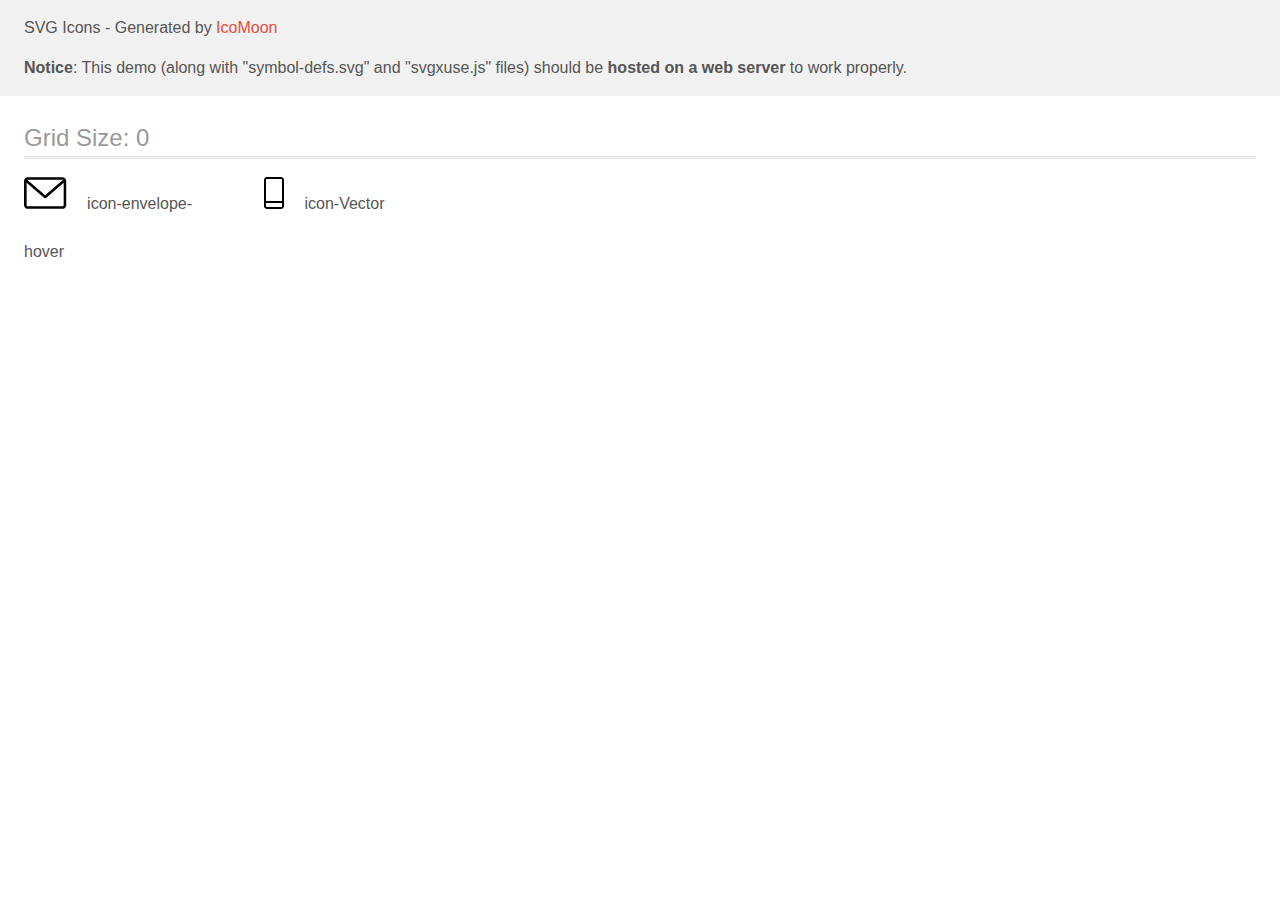
<file: icon/demo-external-svg.html>
<!doctype html>
<html>
<head>
    <title>IcoMoon - SVG Icons</title>
    <meta charset="utf-8">
    <meta name="viewport" content="width=device-width, initial-scale=1">
    <link rel="stylesheet" href="demo-files/demo.css">
    <link rel="stylesheet" href="style.css">
</head>
<body>
<header class="bgc1 clearfix">
<div class="mhl">
    <p>SVG Icons - Generated by <a href="https://icomoon.io/app">IcoMoon</a></p><p><strong>Notice</strong>: This demo (along with "symbol-defs.svg" and "svgxuse.js" files) should be <b>hosted on a web server</b> to work properly.</p>
</div>
</header>
    <div class="clearfix mhl ptl">
        <h1 class="mvm mtn fgc1">Grid Size: 0</h1>
        <div class="glyph fs1">
            <div class="clearfix pbs">
                <svg class="icon icon-envelope-hover"><use xlink:href="symbol-defs.svg#icon-envelope-hover"></use></svg><span class="name"> icon-envelope-hover</span>
            </div>
        </div>
        <div class="glyph fs1">
            <div class="clearfix pbs">
                <svg class="icon icon-Vector"><use xlink:href="symbol-defs.svg#icon-Vector"></use></svg><span class="name"> icon-Vector</span>
            </div>
        </div>
  </div>
<script defer src="svgxuse.js"></script>
</body>
</html>
</file>
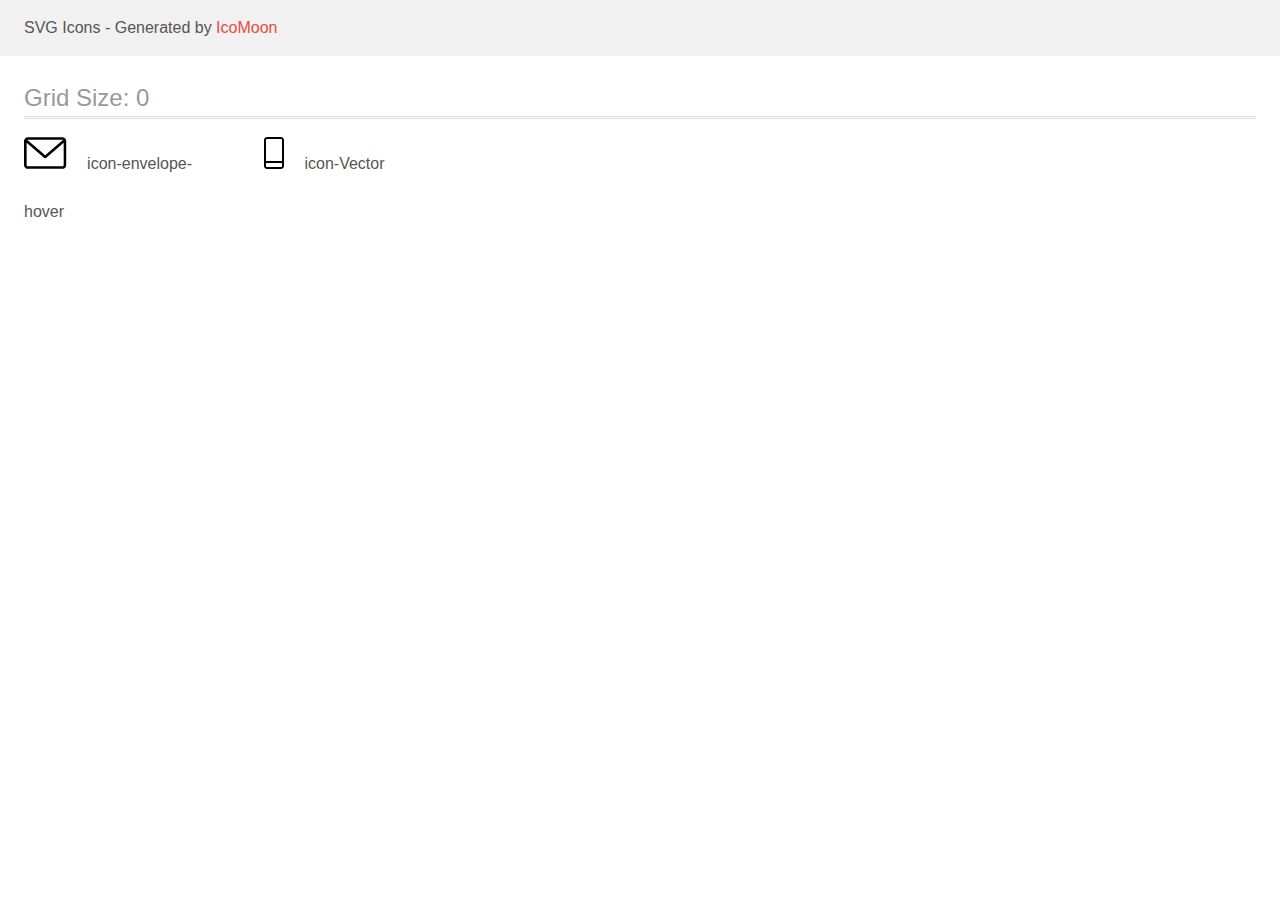
<file: icon/demo.html>
<!doctype html>
<html>
<head>
    <title>IcoMoon - SVG Icons</title>
    <meta charset="utf-8">
    <meta name="viewport" content="width=device-width, initial-scale=1">
    <link rel="stylesheet" href="demo-files/demo.css">
    <link rel="stylesheet" href="style.css">
</head>
<body>
<svg aria-hidden="true" style="position: absolute; width: 0; height: 0; overflow: hidden;" version="1.1" xmlns="http://www.w3.org/2000/svg" xmlns:xlink="http://www.w3.org/1999/xlink">
<defs>
<symbol id="icon-envelope-hover" viewBox="0 0 43 32">
<path d="M38.667 0h-34.667c-2.206 0-4 1.794-4 4v24c0 2.206 1.794 4 4 4h34.667c2.206 0 4-1.794 4-4v-24c0-2.206-1.794-4-4-4zM38.667 2.667c0.181 0 0.353 0.038 0.511 0.103l-17.844 15.466-17.844-15.466c0.158-0.066 0.33-0.103 0.511-0.103h34.667zM38.667 29.333h-34.667c-0.736 0-1.333-0.598-1.333-1.333v-22.413l17.793 15.421c0.251 0.217 0.563 0.326 0.874 0.326s0.622-0.108 0.874-0.326l17.793-15.421v22.413c0 0.736-0.598 1.333-1.333 1.333z"></path>
</symbol>
<symbol id="icon-Vector" viewBox="0 0 20 32">
<path d="M17 0h-14c-1.654 0-3 1.346-3 3v26c0 1.654 1.346 3 3 3h14c1.654 0 3-1.346 3-3v-26c0-1.654-1.346-3-3-3zM3 2h14c0.552 0 1 0.448 1 1v21h-16v-21c0-0.552 0.448-1 1-1zM17 30h-14c-0.552 0-1-0.448-1-1v-3h16v3c0 0.552-0.448 1-1 1z"></path>
</symbol>
</defs>
</svg>

<header class="bgc1 clearfix">
<div class="mhl">
    <p>SVG Icons - Generated by <a href="https://icomoon.io/app">IcoMoon</a></p>
</div>
</header>
    <div class="clearfix mhl ptl">
        <h1 class="mvm mtn fgc1">Grid Size: 0</h1>
        <div class="glyph fs1">
            <div class="clearfix pbs">
                <svg class="icon icon-envelope-hover"><use xlink:href="#icon-envelope-hover"></use></svg><span class="name"> icon-envelope-hover</span>
            </div>
        </div>
        <div class="glyph fs1">
            <div class="clearfix pbs">
                <svg class="icon icon-Vector"><use xlink:href="#icon-Vector"></use></svg><span class="name"> icon-Vector</span>
            </div>
        </div>
  </div>
<script defer src="svgxuse.js"></script>
</body>
</html>
</file>
<file: css/style.css>
* {
	box-sizing: border-box;
	margin: 0;
	padding: 0;
	list-style: none;
} 

ul {
	list-style: none;
}

.container {
	padding: 0 215px;
}

.nav-link {
	font-family: 'Roboto';
font-style: normal;
font-weight: 500;
font-size: 14px;
line-height: 16px;
letter-spacing: 0.02em;

color: #212121;
text-decoration: none;

}

.nav-item {
	cursor: pointer;
	padding: 32px 0;
}
.nav-item:not(:last-child) {
	margin-right: 54px;
}

.logo {
	color: black;
	text-decoration: none;
	font-size: 26px;
	font-weight: 700;
	line-height: 31px;
	letter-spacing: 0.03em;
	text-align: left;
	font-family: Raleway;
}

.nav-link:hover {
	color: #2196F3;
}

.mailto:hover {
	color: #2196F3;
	fill: #2196F3;
}

.contacts:hover {
	color: #2196F3;
	fill: #2196F3;
}


.header-wrapper {
   display: flex;
	flex-direction: row;
	align-items: center;
	justify-content: space-between;

}

.nav-1 {
	display: flex;
	flex-direction: row;
}



.header-contacts {
	display: flex;
   flex-direction: row;
   justify-content: flex-end;
}

.nav-contacts a {
	font-family: 'Roboto';
	font-style: normal;
	font-weight: 500;
	font-size: 14px;
	line-height: 16px;
	letter-spacing: 0.02em;
	color: #757575;
	text-decoration: none;
}

.mailto {
	margin-right: 30px;
}

span {
	color: #2196f3;
}

header>ul>li>a {
	text-decoration: none;
	list-style: none;
}

header>ul {
	list-style: none;
}

.hero {
	background-image: linear-gradient( to right, rgba(47, 48, 58, 0.4), rgba(47, 48, 58, 0.4) ), url(../img/hero.jpg);
	display: flex;
	align-items: center;
	justify-content: center;
 height: 600px;
 max-width: 1600px;
 margin-right: auto;
 margin-left: auto;
 background-size: cover;
background-repeat: no-repeat;
background-position: center;
z-index: 111;
}

.hero .hero-wrapper {
	text-align: center;
}

.hero-button {
	  display: inline-block;
  text-align: center;
  border-color: #2196F3;
  border-radius: 4px;
  padding: 10px 32px;
  min-width: 200px;
  border: 1px solid transparent;
  color: #FFFFFF;
  background-color: #FFFFFF;
  font-weight: bold;
  font-size: 16px;
  line-height: 1.87;
  letter-spacing: 0.06em;
  cursor: pointer;
 color: #FFFFFF;
  /* transition: background-color var(--timing-function) var(--function-animation); */
  background: #2196F3;
   box-shadow: 0px 4px 4px rgba(0, 0, 0, 0.15);
}


.title-hero {
	text-align: center;
	text-transform: uppercase;
	font-family: 'Roboto';
font-style: normal;
font-weight: 900;
font-size: 44px;
line-height: 60px;
text-align: center;
letter-spacing: 0.06em;
color: #FFFFFF;
margin-bottom: 30px;
}



.button-title {
	width: 200px;
   height: 50px;
   left: 700px;
   top: 430px;
   margin-left: 46%;
   background: #2196F3;
   box-shadow: 0px 4px 4px rgba(0, 0, 0, 0.15);
   border-radius: 4px
	
}

.button-title:hover {
cursor: pointer;
}

.list-instruction {
	display: flex;
	justify-content: center;
	align-items: center;
}

.icon-wrapper {
	width: 270px;
	height: 120px;
	background: #F5F4FA;
   border-radius: 4px;
	text-align: center;
	padding-top: 6%;
	margin-bottom: 30px;
	margin-top: 94px;
}


.text-instruction {
	font-family: 'Roboto';
   font-style: normal;
   font-weight: 400;
   font-size: 14px;
   line-height: 24px;
   letter-spacing: 0.03em;
   color: #757575;
}

.title-instruction {
	margin-bottom: 10px;
}

.text-instruction-wrapper {
	width: 270px;
	height: 75px;
	margin: auto;
	padding: auto;
}

.list-item:not(:last-child) {
    margin-right: 30px;
}

.cards-list {
	display: flex;
	justify-content: center;
}

.cards-item:not(:last-child) {
margin-right: 30px;
}

.title-cards {
   font-family: 'Roboto';
   font-style: normal;
   font-weight: 700;
   font-size: 36px;
   line-height: 42px;
   text-align: center;
   letter-spacing: 0.03em;
   color: #212121;
}

.title-cards-wrapper {
	margin-bottom: 50px;
}

.cards-wrapper {
	display: flex;
	justify-content: center;
	align-items: center;
}

.about-us-box {
	margin-top: 94px;
}

.clients-title {
font-family: 'Roboto';
font-style: normal;
font-weight: 700;
font-size: 36px;
line-height: 42px;
text-align: center;
letter-spacing: 0.03em;
color: #212121;
margin-bottom: 50px;
}

.clients-box {
	margin-top: 94px;
	margin-bottom: 94px;
}

.icon-logo-list {
	display: flex;
	justify-content: center;
	align-items: center;
}



.icon-logo-item:not(:last-child) {
	margin-right: 30px;
}

.icon-logo-item:hover {
   border-color: #2196F3;
	cursor: pointer;
	
}

.icon-logo:hover {
	fill: #2196F3;
}

.icon-logo-link {
	display: flex;
	text-align: center;
	align-items: center;
	justify-content: center;
	width: 170px;
   height: 90px;
	text-align: center;
   border: 1px solid #AFB1B8;
   border-radius: 4px;
}

.logo-footer {
	font-family: 'Raleway';
font-style: normal;
font-weight: 700;
font-size: 26px;
line-height: 31px;
letter-spacing: 0.03em;
text-decoration: none;
color: #FFFFFF;
}

.footer-wrapper {
	width: 100%;
   height: 252px;
	background-color: #2F303A;
}

.footer-text {
	font-family: 'Roboto';
   font-style: normal;
   font-weight: 400;
   font-size: 14px;
   line-height: 24px;
   letter-spacing: 0.03em;
   color: #FFFFFF;
}

.footer-link {
	font-family: 'Roboto';
   font-style: normal;
   font-weight: 400;
   font-size: 14px;
   line-height: 24px;
   letter-spacing: 0.03em;
   color: rgba(255, 255, 255, 0.6);
	text-decoration: none;
}

.footer-box {
	padding: 60px 1240px 160px 215px;
}

.logo-footer-box {
	margin-bottom: 20px;
}

.footer-text {
	margin-bottom: 9px;
}
</file>
<file: icon/demo-files/demo.css>
body {
  padding: 0;
  margin: 0;
  font-family: sans-serif;
  font-size: 1em;
  line-height: 1.5;
  color: #555;
  background: #fff;
}
h1 {
  font-size: 1.5em;
  font-weight: normal;
  box-shadow: 0 1px #ddd, 0 2px #fff, 0 3px #ddd;
}
small {
  font-size: .66666667em;
}
a {
  color: #e74c3c;
  text-decoration: none;
}
a:hover, a:focus {
  box-shadow: 0 1px #e74c3c;
}
.bshadow0, input {
  box-shadow: inset 0 -2px #e7e7e7;
}
input:hover {
  box-shadow: inset 0 -2px #ccc;
}
input, fieldset {
  font-size: 1em;
  margin: 0;
  padding: 0;
  border: 0;
}
input {
  color: inherit;
  line-height: 1.5;
  height: 1.5em;
  padding: .25em 0;
}
input:focus {
  outline: none;
  box-shadow: inset 0 -2px #449fdb;
}
.glyph {
  font-size: 16px;
  margin-right: 1.5em;
  float: left;
  width: 6em;
}
svg {
  color: #000;
}
.liga {
  width: 80%;
  width: calc(100% - 2.5em);
}
.talign-right {
  text-align: right;
}
.talign-center {
  text-align: center;
}
.bgc1 {
  background: #f1f1f1;
}
.fgc0 {
  color: #000;
}
.fgc1 {
  color: #999;
}
p {
  margin-top: 1em;
  margin-bottom: 1em;
}
.mvm {
  margin-top: .75em;
  margin-bottom: .75em;
}
.mtn {
  margin-top: 0;
}
.mtl, .mal {
  margin-top: 1.5em;
}
.mbl, .mal {
  margin-bottom: 1.5em;
}
.mal, .mhl {
  margin-left: 1.5em;
  margin-right: 1.5em;
}
.mhmm {
  margin-left: 1em;
  margin-right: 1em;
}
.ptl {
  padding-top: 1.5em;
}
.pbs, .pvs {
  padding-bottom: .25em;
}
.pvs, .pts {
  padding-top: .25em;
}
.unit {
  float: left;
}
.unitRight {
  float: right;
}
.size1of2 {
  width: 50%;
}
.size1of1 {
  width: 100%;
}
.clearfix:before, .clearfix:after {
  content: " ";
  display: table;
}
.clearfix:after {
  clear: both;
}
.hidden-true {
  display: none;
}
.textbox0 {
  width: 3em;
  background: #f1f1f1;
  padding: .25em .5em;
  line-height: 1.5;
  height: 1.5em;
}
.fs0 {
  font-size: 16px;
}
.fs1 {
  font-size: 32px;
}
.name {
  font-size: 0.5em;
  margin-left: 1em;
}
</file>
<file: icon/style.css>
.icon {
  display: inline-block;
  width: 1em;
  height: 1em;
  stroke-width: 0;
  stroke: currentColor;
  fill: currentColor;
}

/* ==========================================
Single-colored icons can be modified like so:
.icon-name {
  font-size: 32px;
  color: red;
}
========================================== */

.icon-envelope-hover {
  width: 1.3330078125em;
}

.icon-Vector {
  width: 0.625em;
}
</file>
